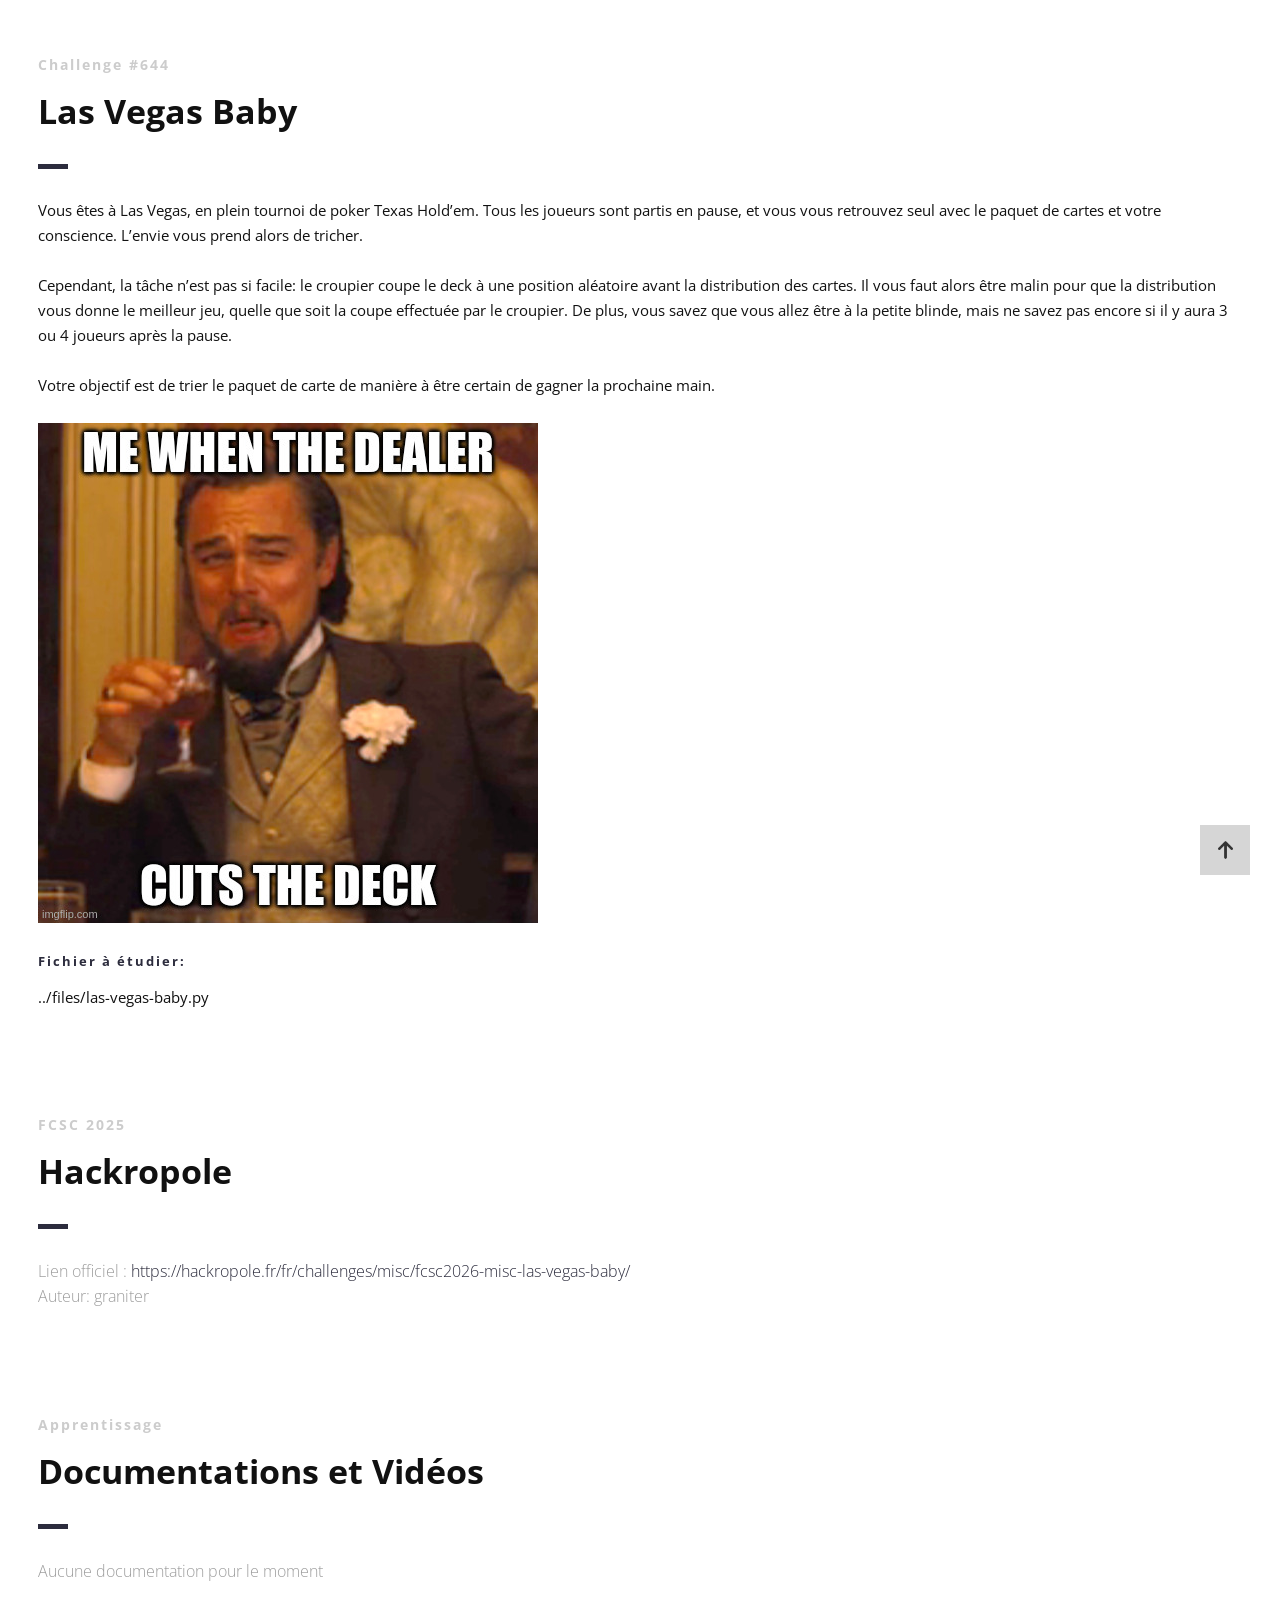
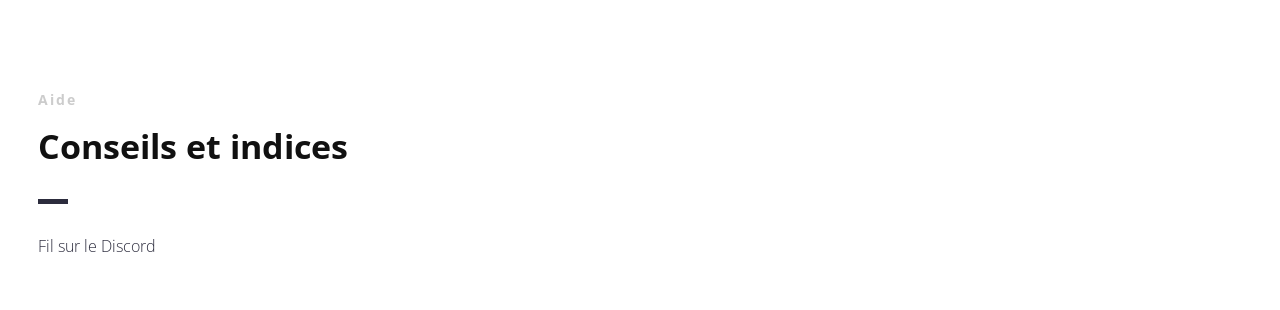
<file: presentation/index.html>
<!DOCTYPE html>
<html>

<head lang="fr">
    <meta charset="UTF-8">
    <!--Page Title-->
    <title>Hack-Oeil - Les CTFs de Cyrhades</title>
    <!--Meta Keywords and Description-->
    <meta name="keywords" content="">
    <meta name="description" content="">
    <meta name="viewport" content="width=device-width, initial-scale=1.0, user-scalable=no" />
    <link rel="shortcut icon" href="./assets/images/favicon.ico" title="Favicon" />
    <link rel="stylesheet" href="./assets/css/style.css">
    <link href='https://fonts.googleapis.com/css?family=Open+Sans:400,300,600,700,800' rel='stylesheet' type='text/css'>
    <script src="./assets/js/highlight.min.js"></script>
    <script>
        document.addEventListener('DOMContentLoaded', () => {
            // Vérifie si la fenêtre est dans une iframe
            if (window.self !== window.top) {
                document.querySelectorAll('a').forEach((link) => {
                    link.addEventListener('click', (event) => {
                        const a = event.target.closest('a[href^="http"]');
                        if (a) {
                            event.preventDefault();
                            window.parent.postMessage({
                                type: "open-external",
                                url: a.href
                            }, "*");
                        }
                    });
                });
            }
            // Active la coloration syntaxique :
            if (window.hljs) {
                hljs.highlightAll();
            } else {
                console.error("Highlight.js non chargé !");
            }
        });
    </script>
</head>

<body>

    <div id="wrapper">
        <!--Main Content Area-->
        <main id="content">
            <!--Ctf-->
            <section class="ctf scrollto">
                <article class="row clearfix">
                    <div class="col-1">
                        <div class="section-heading">
                            <h3>Challenge #644</h3>
                            <h2 class="section-title">Las Vegas Baby</h2>
                            <p>
Vous êtes à Las Vegas, en plein tournoi de poker Texas Hold’em. Tous les joueurs sont partis en pause, et vous vous retrouvez seul avec le paquet de cartes et votre conscience. L’envie vous prend alors de tricher.
<br /><br />
Cependant, la tâche n’est pas si facile: le croupier coupe le deck à une position aléatoire avant la distribution des cartes. Il vous faut alors être malin pour que la distribution vous donne le meilleur jeu, quelle que soit la coupe effectuée par le croupier. De plus, vous savez que vous allez être à la petite blinde, mais ne savez pas encore si il y aura 3 ou 4 joueurs après la pause.
<br /><br />
Votre objectif est de trier le paquet de carte de manière à être certain de gagner la prochaine main.
<br /><br />
<img src="assets/images/las-vegas-baby.png">
                            </p>
                            <h4>Fichier à étudier:</h4>
                            <p>../files/las-vegas-baby.py</p>
                        </div>
                    </div>
                </article>

                <article class="row clearfix">
                    <div class="col-1">
                        <div class="section-heading">
                            <h3>FCSC 2025</h3>
                            <h2 class="section-title">Hackropole</h2>
                            <p class="section-subtitle">
                                Lien officiel :
                                <a target="_blank" href="https://hackropole.fr/fr/challenges/misc/fcsc2026-misc-las-vegas-baby/">https://hackropole.fr/fr/challenges/misc/fcsc2026-misc-las-vegas-baby/</a>
                                <br />
                                Auteur: graniter
                            </p>
                        </div>
                    </div>
                </article>

                <article class="row clearfix">
                    <div class="col-1">
                        <div class="section-heading">
                            <h3>Apprentissage</h3>
                            <h2 class="section-title">Documentations et Vidéos</h2>
                            <p class="section-subtitle">
                                Aucune documentation pour le moment
                            </p>
                        </div>
                    </div>
                </article>

                <article class="row clearfix">
                    <div class="col-1">
                        <div class="section-heading">
                            <h3>Aide</h3>
                            <h2 class="section-title">Conseils et indices</h2>
                            <p class="section-subtitle">
                                <a target="_blank"
                                    href="https://discord.com/channels/1175764392307077120/1175764601716092948">Fil sur
                                    le Discord</a>
                            </p>
                        </div>
                    </div>
                </article>
            </section>
            <!--End of Ctf-->
        </main>
        <!--End Main Content Area-->

        <a id="scrollUp" href="#wrapper" style="position: fixed; z-index: 1000;"
            aria-label="Remonter en haut de la page" title="Remonter en tête de site"></a>
    </div>
</body>

</html>
</file>
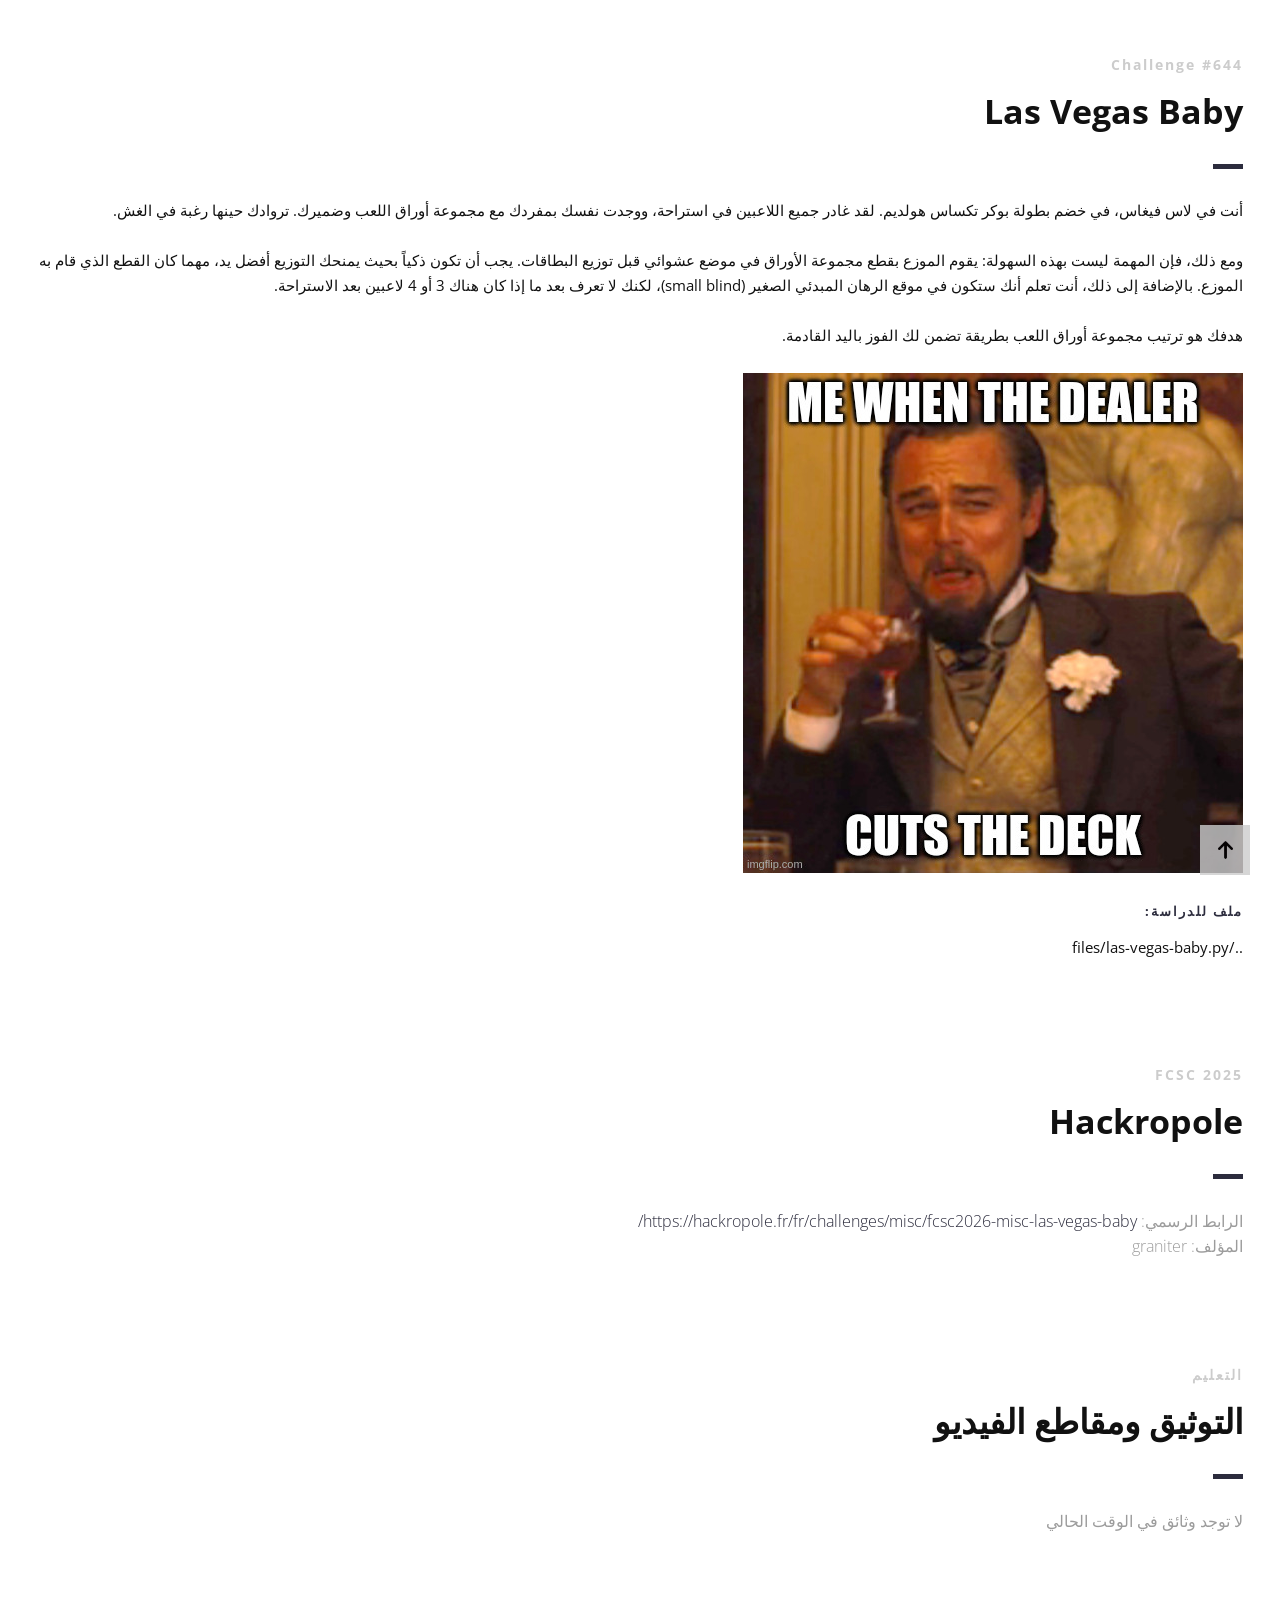
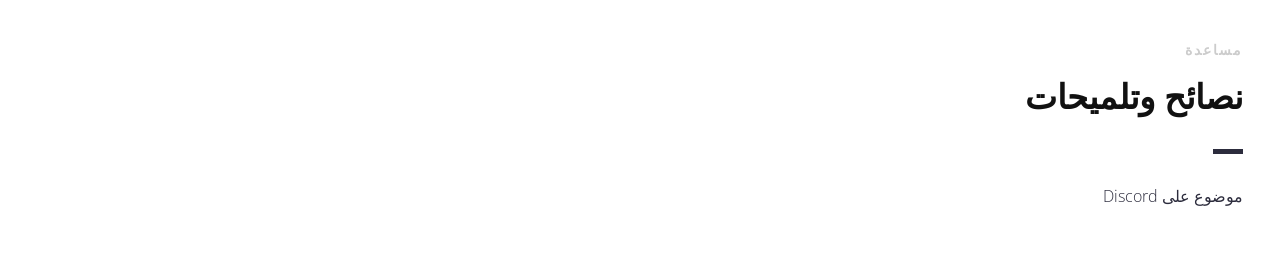
<file: presentation/index_ar.html>
<!DOCTYPE html>
<html dir="rtl" lang="ar">

<head lang="ar">
    <meta charset="UTF-8">
    <!--Page Title-->
    <title>Hack-Oeil - تحديات CTF لـ Cyrhades</title>
    <!--Meta Keywords and Description-->
    <meta name="keywords" content="">
    <meta name="description" content="">
    <meta name="viewport" content="width=device-width, initial-scale=1.0, user-scalable=no" />
    <link rel="shortcut icon" href="./assets/images/favicon.ico" title="Favicon" />
    <link rel="stylesheet" href="./assets/css/style.css">
    <link href='https://fonts.googleapis.com/css?family=Open+Sans:400,300,600,700,800' rel='stylesheet' type='text/css'>
    <script src="./assets/js/highlight.min.js"></script>
    <script>
        document.addEventListener('DOMContentLoaded', () => {
            // Vérifie si la fenêtre est dans une iframe
            if (window.self !== window.top) {
                document.querySelectorAll('a').forEach((link) => {
                    link.addEventListener('click', (event) => {
                        const a = event.target.closest('a[href^="http"]');
                        if (a) {
                            event.preventDefault();
                            window.parent.postMessage({
                                type: "open-external",
                                url: a.href
                            }, "*");
                        }
                    });
                });
            }
            // Active la coloration syntaxique :
            if (window.hljs) {
                hljs.highlightAll();
            } else {
                console.error("Highlight.js non chargé !");
            }
        });
    </script>
</head>

<body>

    <div id="wrapper">
        <!--Main Content Area-->
        <main id="content">
            <!--Ctf-->
            <section class="ctf scrollto">
                <article class="row clearfix">
                    <div class="col-1">
                        <div class="section-heading">
                            <h3>Challenge #644</h3>
                            <h2 class="section-title">Las Vegas Baby</h2>
                            <p>
أنت في لاس فيغاس، في خضم بطولة بوكر تكساس هولديم. لقد غادر جميع اللاعبين في استراحة، ووجدت نفسك بمفردك مع مجموعة أوراق اللعب وضميرك. تروادك حينها رغبة في الغش.
<br /><br />
ومع ذلك، فإن المهمة ليست بهذه السهولة: يقوم الموزع بقطع مجموعة الأوراق في موضع عشوائي قبل توزيع البطاقات. يجب أن تكون ذكياً بحيث يمنحك التوزيع أفضل يد، مهما كان القطع الذي قام به الموزع. بالإضافة إلى ذلك، أنت تعلم أنك ستكون في موقع الرهان المبدئي الصغير (small blind)، لكنك لا تعرف بعد ما إذا كان هناك 3 أو 4 لاعبين بعد الاستراحة.
<br /><br />
هدفك هو ترتيب مجموعة أوراق اللعب بطريقة تضمن لك الفوز باليد القادمة.
<br /><br />
<img src="assets/images/las-vegas-baby.png">
                            </p>
                            <h4>ملف للدراسة:</h4>
                            <p>../files/las-vegas-baby.py</p>
                        </div>
                    </div>
                </article>

                <article class="row clearfix">
                    <div class="col-1">
                        <div class="section-heading">
                            <h3>FCSC 2025</h3>
                            <h2 class="section-title">Hackropole</h2>
                            <p class="section-subtitle">
                                الرابط الرسمي:
                                <a target="_blank" href="https://hackropole.fr/fr/challenges/misc/fcsc2026-misc-las-vegas-baby/">https://hackropole.fr/fr/challenges/misc/fcsc2026-misc-las-vegas-baby/</a>
                                <br />
                                المؤلف: graniter
                            </p>
                        </div>
                    </div>
                </article>

                <article class="row clearfix">
                    <div class="col-1">
                        <div class="section-heading">
                            <h3>التعليم</h3>
                            <h2 class="section-title">التوثيق ومقاطع الفيديو</h2>
                            <p class="section-subtitle">
                                لا توجد وثائق في الوقت الحالي
                            </p>
                        </div>
                    </div>
                </article>

                <article class="row clearfix">
                    <div class="col-1">
                        <div class="section-heading">
                            <h3>مساعدة</h3>
                            <h2 class="section-title">نصائح وتلميحات</h2>
                            <p class="section-subtitle">
                                <a target="_blank"
                                    href="https://discord.com/channels/1175764392307077120/1175764601716092948">موضوع على Discord</a>
                            </p>
                        </div>
                    </div>
                </article>
            </section>
            <!--End of Ctf-->
        </main>
        <!--End Main Content Area-->

        <a id="scrollUp" href="#wrapper" style="position: fixed; z-index: 1000;"
            aria-label="الرجوع إلى أعلى الصفحة" title="الرجوع إلى أول الموقع"></a>
    </div>
</body>

</html>
</file>
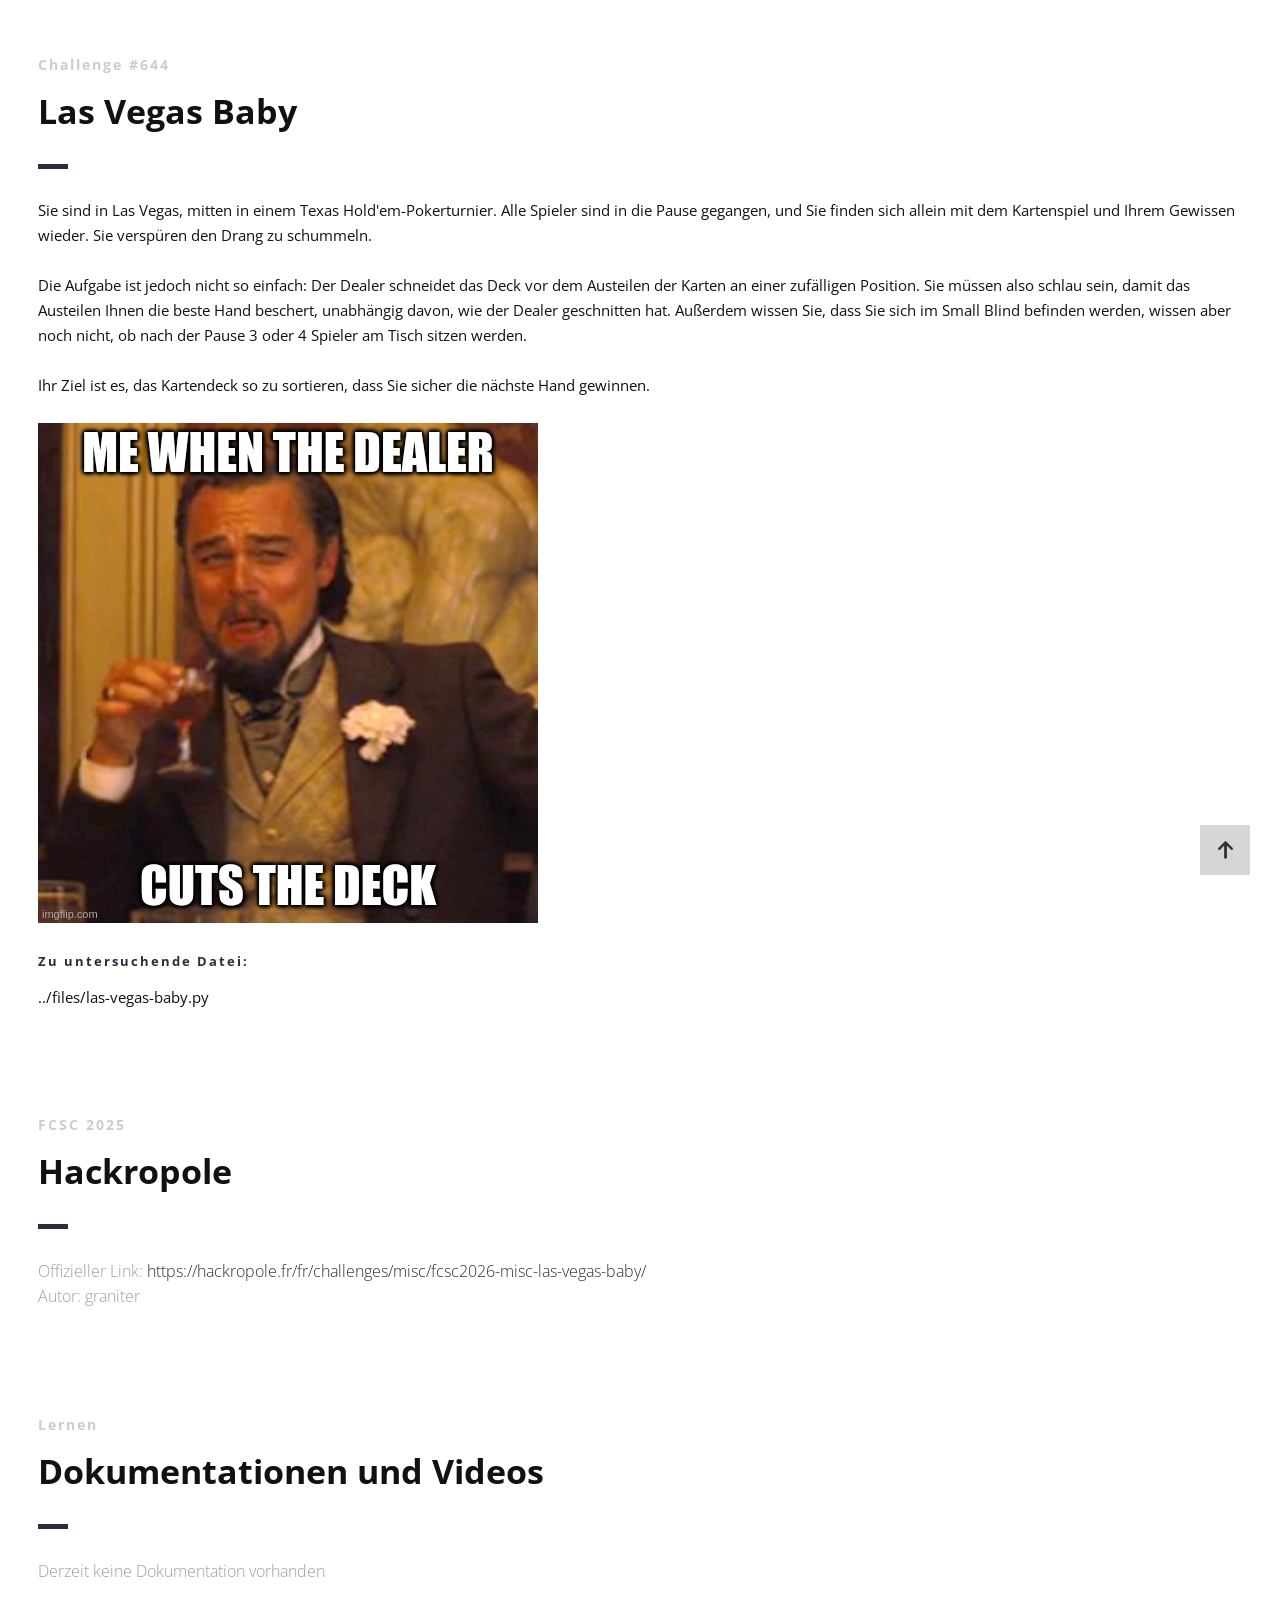
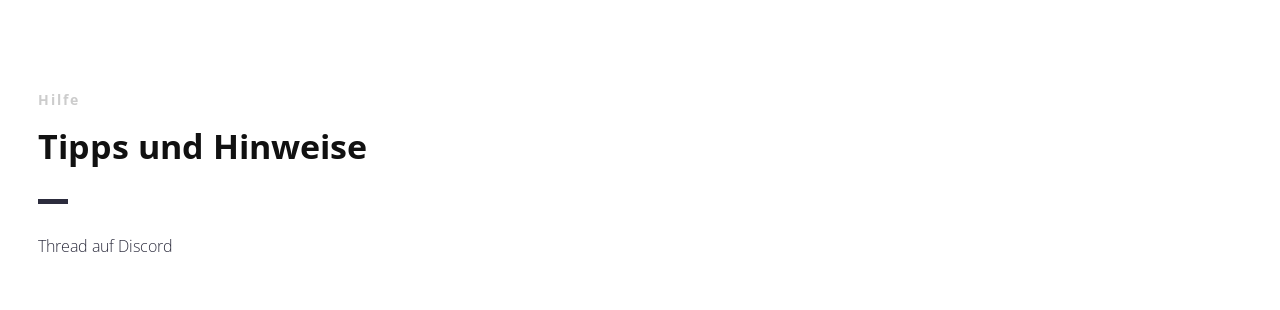
<file: presentation/index_de.html>
<!DOCTYPE html>
<html>

<head lang="de">
    <meta charset="UTF-8">
    <!--Page Title-->
    <title>Hack-Oeil - Die CTFs von Cyrhades</title>
    <!--Meta Keywords and Description-->
    <meta name="keywords" content="">
    <meta name="description" content="">
    <meta name="viewport" content="width=device-width, initial-scale=1.0, user-scalable=no" />
    <link rel="shortcut icon" href="./assets/images/favicon.ico" title="Favicon" />
    <link rel="stylesheet" href="./assets/css/style.css">
    <link href='https://fonts.googleapis.com/css?family=Open+Sans:400,300,600,700,800' rel='stylesheet' type='text/css'>
    <script src="./assets/js/highlight.min.js"></script>
    <script>
        document.addEventListener('DOMContentLoaded', () => {
            // Vérifie si la fenêtre est dans une iframe
            if (window.self !== window.top) {
                document.querySelectorAll('a').forEach((link) => {
                    link.addEventListener('click', (event) => {
                        const a = event.target.closest('a[href^="http"]');
                        if (a) {
                            event.preventDefault();
                            window.parent.postMessage({
                                type: "open-external",
                                url: a.href
                            }, "*");
                        }
                    });
                });
            }
            // Active la coloration syntaxique :
            if (window.hljs) {
                hljs.highlightAll();
            } else {
                console.error("Highlight.js non chargé !");
            }
        });
    </script>
</head>

<body>

    <div id="wrapper">
        <!--Main Content Area-->
        <main id="content">
            <!--Ctf-->
            <section class="ctf scrollto">
                <article class="row clearfix">
                    <div class="col-1">
                        <div class="section-heading">
                            <h3>Challenge #644</h3>
                            <h2 class="section-title">Las Vegas Baby</h2>
                            <p>
Sie sind in Las Vegas, mitten in einem Texas Hold'em-Pokerturnier. Alle Spieler sind in die Pause gegangen, und Sie finden sich allein mit dem Kartenspiel und Ihrem Gewissen wieder. Sie verspüren den Drang zu schummeln.
<br /><br />
Die Aufgabe ist jedoch nicht so einfach: Der Dealer schneidet das Deck vor dem Austeilen der Karten an einer zufälligen Position. Sie müssen also schlau sein, damit das Austeilen Ihnen die beste Hand beschert, unabhängig davon, wie der Dealer geschnitten hat. Außerdem wissen Sie, dass Sie sich im Small Blind befinden werden, wissen aber noch nicht, ob nach der Pause 3 oder 4 Spieler am Tisch sitzen werden.
<br /><br />
Ihr Ziel ist es, das Kartendeck so zu sortieren, dass Sie sicher die nächste Hand gewinnen.
<br /><br />
<img src="assets/images/las-vegas-baby.png">
                            </p>
                            <h4>Zu untersuchende Datei:</h4>
                            <p>../files/las-vegas-baby.py</p>
                        </div>
                    </div>
                </article>

                <article class="row clearfix">
                    <div class="col-1">
                        <div class="section-heading">
                            <h3>FCSC 2025</h3>
                            <h2 class="section-title">Hackropole</h2>
                            <p class="section-subtitle">
                                Offizieller Link:
                                <a target="_blank" href="https://hackropole.fr/fr/challenges/misc/fcsc2026-misc-las-vegas-baby/">https://hackropole.fr/fr/challenges/misc/fcsc2026-misc-las-vegas-baby/</a>
                                <br />
                                Autor: graniter
                            </p>
                        </div>
                    </div>
                </article>

                <article class="row clearfix">
                    <div class="col-1">
                        <div class="section-heading">
                            <h3>Lernen</h3>
                            <h2 class="section-title">Dokumentationen und Videos</h2>
                            <p class="section-subtitle">
                                Derzeit keine Dokumentation vorhanden
                            </p>
                        </div>
                    </div>
                </article>

                <article class="row clearfix">
                    <div class="col-1">
                        <div class="section-heading">
                            <h3>Hilfe</h3>
                            <h2 class="section-title">Tipps und Hinweise</h2>
                            <p class="section-subtitle">
                                <a target="_blank"
                                    href="https://discord.com/channels/1175764392307077120/1175764601716092948">Thread auf Discord</a>
                            </p>
                        </div>
                    </div>
                </article>
            </section>
            <!--End of Ctf-->
        </main>
        <!--End Main Content Area-->

        <a id="scrollUp" href="#wrapper" style="position: fixed; z-index: 1000;"
            aria-label="Nach oben scrollen" title="Zurück zum Seitenanfang"></a>
    </div>
</body>

</html>
</file>
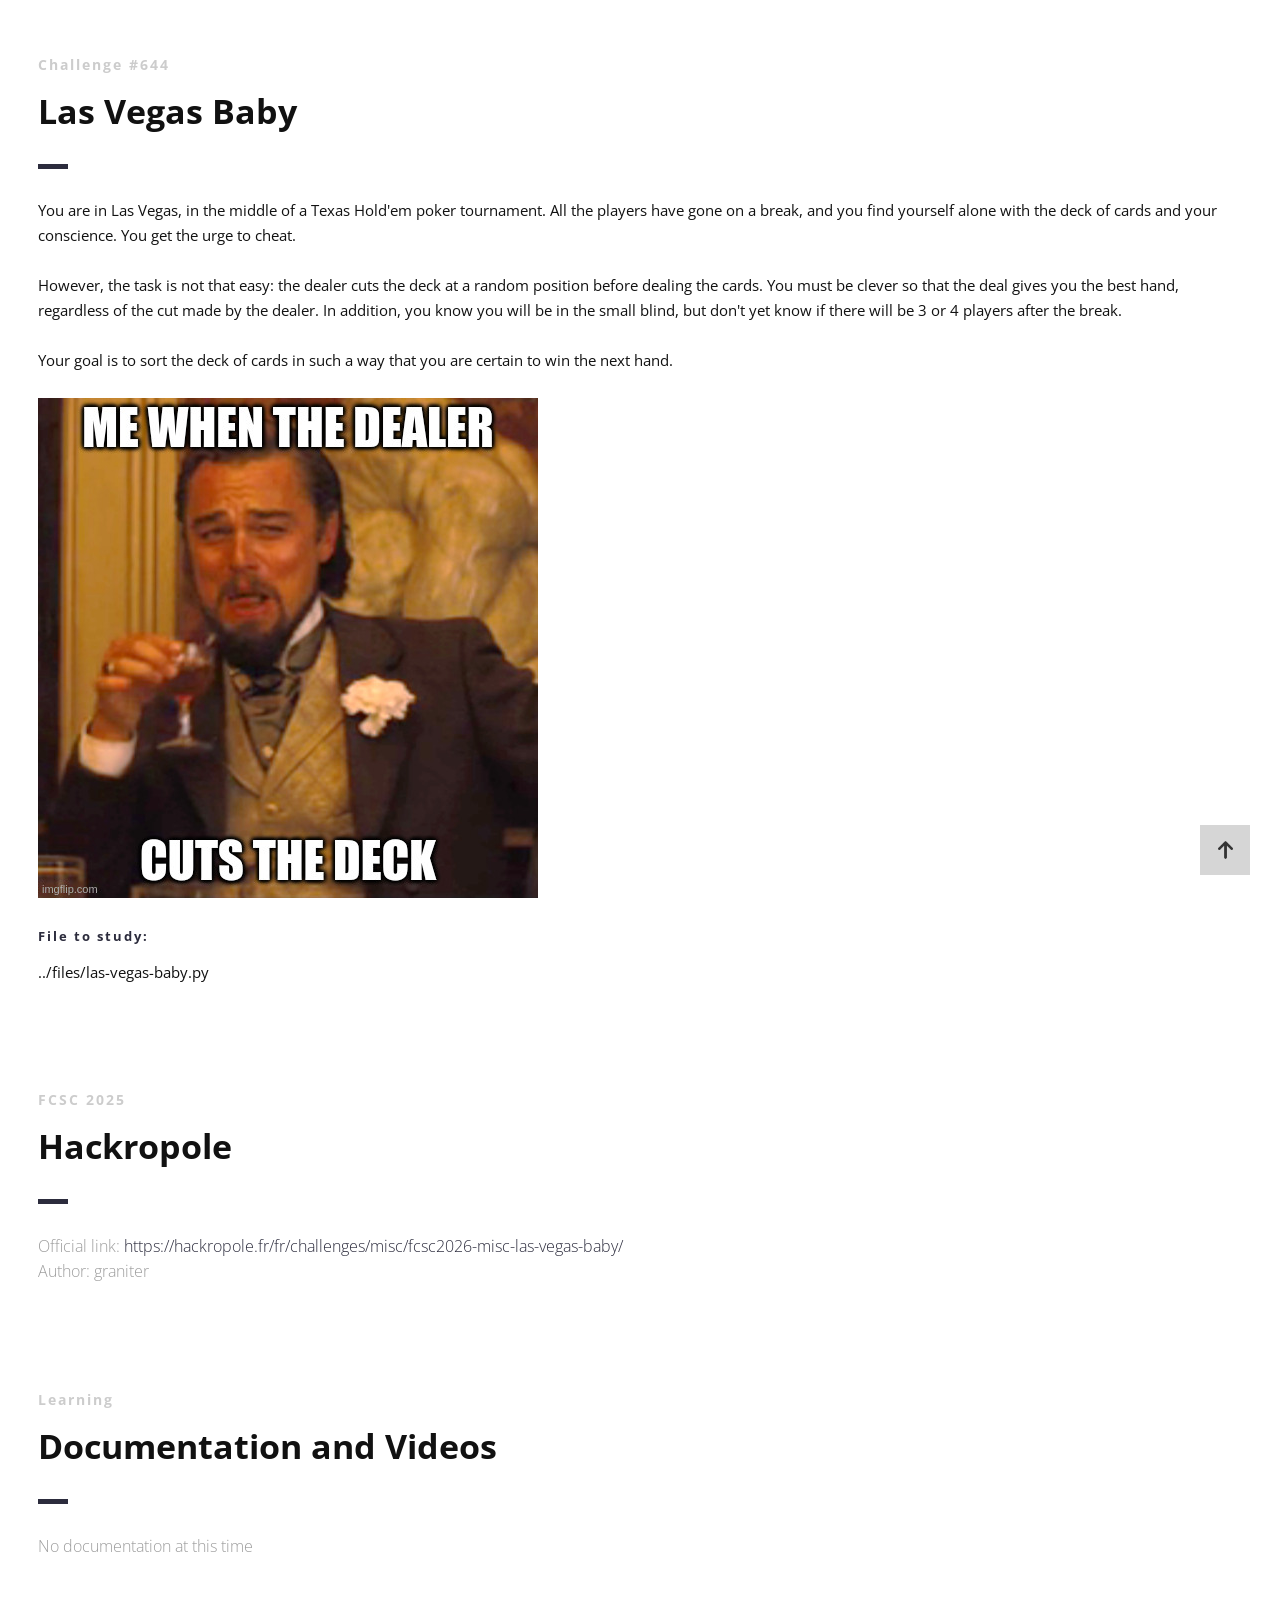
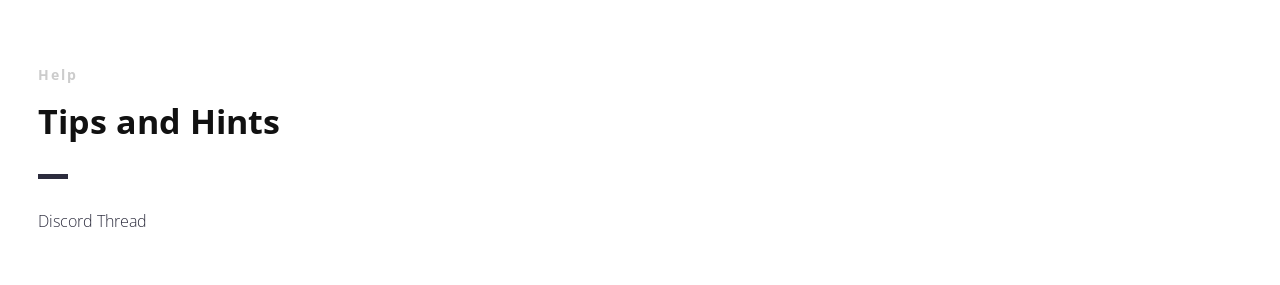
<file: presentation/index_en.html>
<!DOCTYPE html>
<html>

<head lang="en">
    <meta charset="UTF-8">
    <!--Page Title-->
    <title>Hack-Oeil - Cyrhades CTFs</title>
    <!--Meta Keywords and Description-->
    <meta name="keywords" content="">
    <meta name="description" content="">
    <meta name="viewport" content="width=device-width, initial-scale=1.0, user-scalable=no" />
    <link rel="shortcut icon" href="./assets/images/favicon.ico" title="Favicon" />
    <link rel="stylesheet" href="./assets/css/style.css">
    <link href='https://fonts.googleapis.com/css?family=Open+Sans:400,300,600,700,800' rel='stylesheet' type='text/css'>
    <script src="./assets/js/highlight.min.js"></script>
    <script>
        document.addEventListener('DOMContentLoaded', () => {
            // Vérifie si la fenêtre est dans une iframe
            if (window.self !== window.top) {
                document.querySelectorAll('a').forEach((link) => {
                    link.addEventListener('click', (event) => {
                        const a = event.target.closest('a[href^="http"]');
                        if (a) {
                            event.preventDefault();
                            window.parent.postMessage({
                                type: "open-external",
                                url: a.href
                            }, "*");
                        }
                    });
                });
            }
            // Active la coloration syntaxique :
            if (window.hljs) {
                hljs.highlightAll();
            } else {
                console.error("Highlight.js non chargé !");
            }
        });
    </script>
</head>

<body>

    <div id="wrapper">
        <!--Main Content Area-->
        <main id="content">
            <!--Ctf-->
            <section class="ctf scrollto">
                <article class="row clearfix">
                    <div class="col-1">
                        <div class="section-heading">
                            <h3>Challenge #644</h3>
                            <h2 class="section-title">Las Vegas Baby</h2>
                            <p>
You are in Las Vegas, in the middle of a Texas Hold'em poker tournament. All the players have gone on a break, and you find yourself alone with the deck of cards and your conscience. You get the urge to cheat.
<br /><br />
However, the task is not that easy: the dealer cuts the deck at a random position before dealing the cards. You must be clever so that the deal gives you the best hand, regardless of the cut made by the dealer. In addition, you know you will be in the small blind, but don't yet know if there will be 3 or 4 players after the break.
<br /><br />
Your goal is to sort the deck of cards in such a way that you are certain to win the next hand.
<br /><br />
<img src="assets/images/las-vegas-baby.png">
                            </p>
                            <h4>File to study:</h4>
                            <p>../files/las-vegas-baby.py</p>
                        </div>
                    </div>
                </article>

                <article class="row clearfix">
                    <div class="col-1">
                        <div class="section-heading">
                            <h3>FCSC 2025</h3>
                            <h2 class="section-title">Hackropole</h2>
                            <p class="section-subtitle">
                                Official link:
                                <a target="_blank" href="https://hackropole.fr/fr/challenges/misc/fcsc2026-misc-las-vegas-baby/">https://hackropole.fr/fr/challenges/misc/fcsc2026-misc-las-vegas-baby/</a>
                                <br />
                                Author: graniter
                            </p>
                        </div>
                    </div>
                </article>

                <article class="row clearfix">
                    <div class="col-1">
                        <div class="section-heading">
                            <h3>Learning</h3>
                            <h2 class="section-title">Documentation and Videos</h2>
                            <p class="section-subtitle">
                                No documentation at this time
                            </p>
                        </div>
                    </div>
                </article>

                <article class="row clearfix">
                    <div class="col-1">
                        <div class="section-heading">
                            <h3>Help</h3>
                            <h2 class="section-title">Tips and Hints</h2>
                            <p class="section-subtitle">
                                <a target="_blank"
                                    href="https://discord.com/channels/1175764392307077120/1175764601716092948">Discord Thread</a>
                            </p>
                        </div>
                    </div>
                </article>
            </section>
            <!--End of Ctf-->
        </main>
        <!--End Main Content Area-->

        <a id="scrollUp" href="#wrapper" style="position: fixed; z-index: 1000;"
            aria-label="Scroll to top" title="Back to top of site"></a>
    </div>
</body>

</html>
</file>
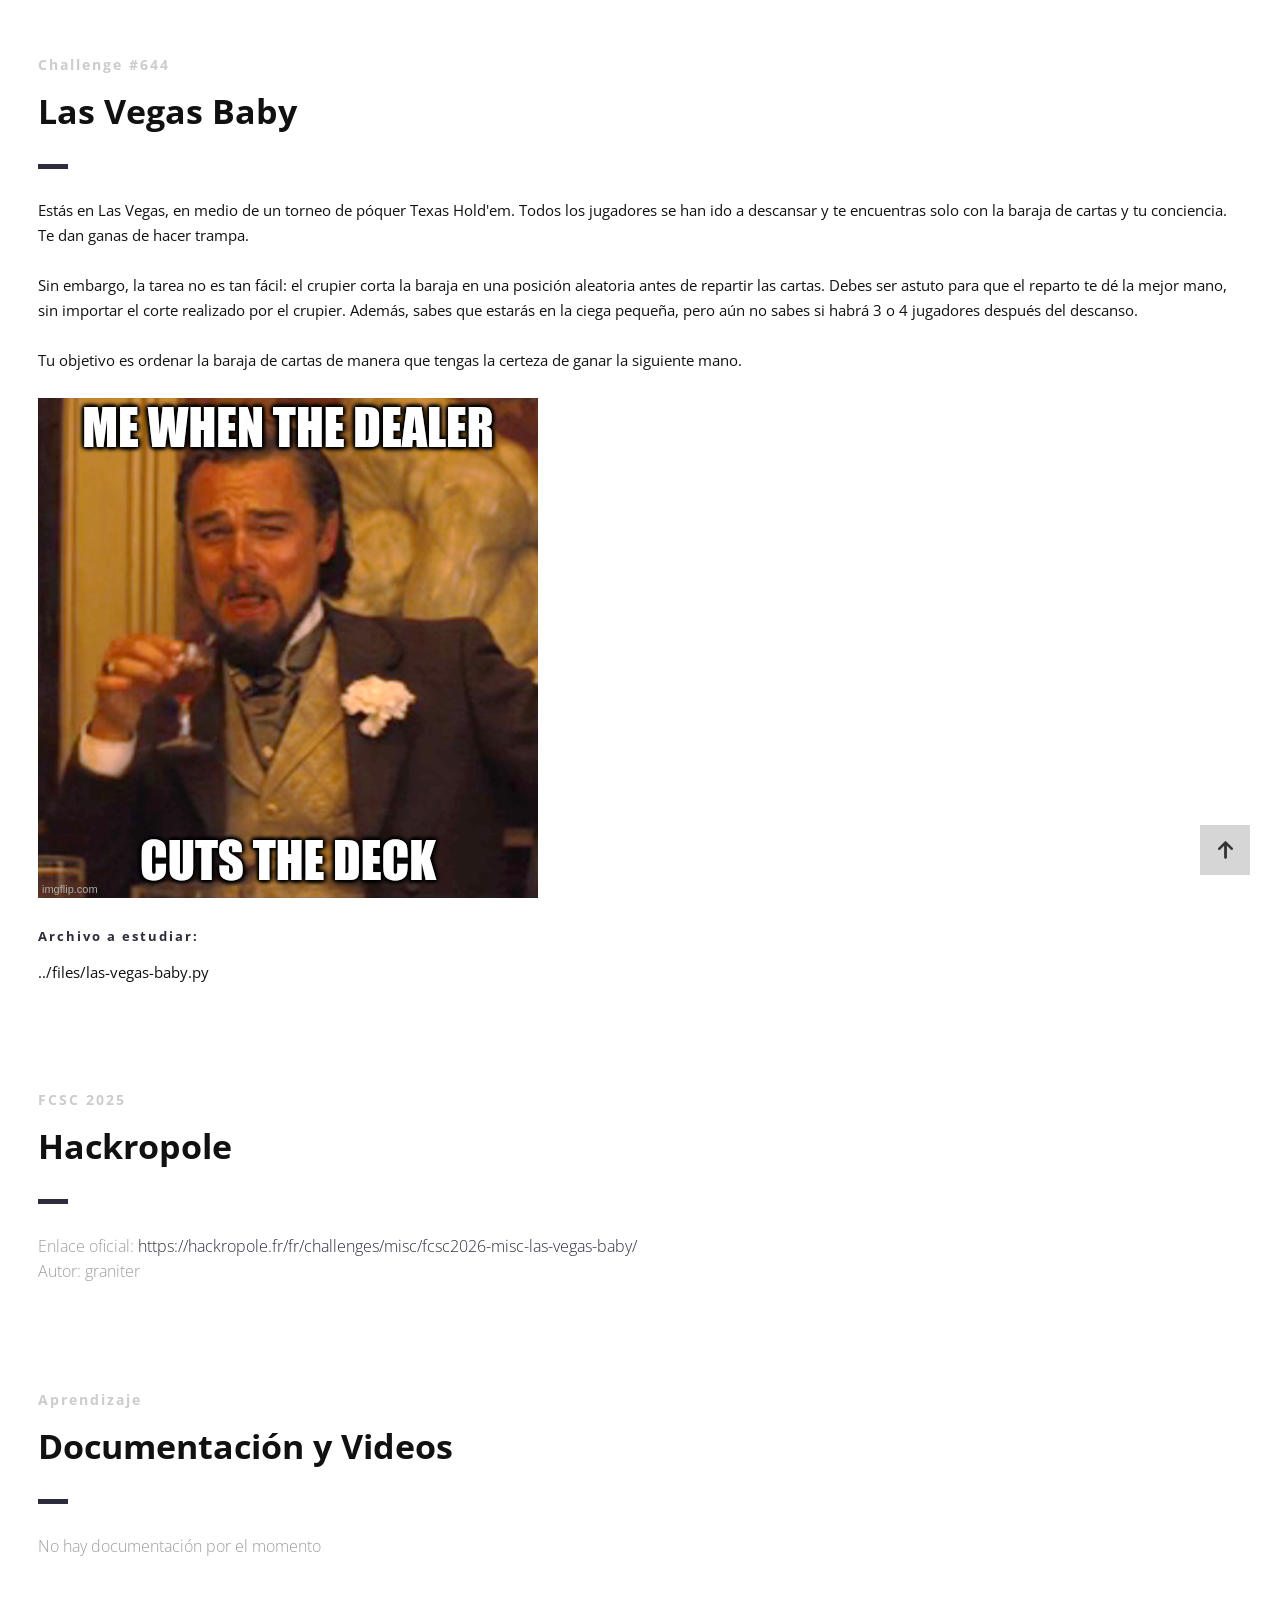
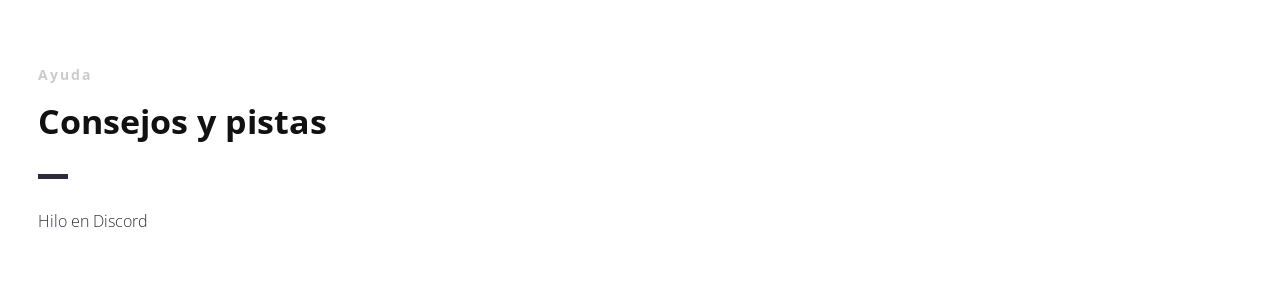
<file: presentation/index_es.html>
<!DOCTYPE html>
<html>

<head lang="es">
    <meta charset="UTF-8">
    <!--Page Title-->
    <title>Hack-Oeil - Los CTFs de Cyrhades</title>
    <!--Meta Keywords and Description-->
    <meta name="keywords" content="">
    <meta name="description" content="">
    <meta name="viewport" content="width=device-width, initial-scale=1.0, user-scalable=no" />
    <link rel="shortcut icon" href="./assets/images/favicon.ico" title="Favicon" />
    <link rel="stylesheet" href="./assets/css/style.css">
    <link href='https://fonts.googleapis.com/css?family=Open+Sans:400,300,600,700,800' rel='stylesheet' type='text/css'>
    <script src="./assets/js/highlight.min.js"></script>
    <script>
        document.addEventListener('DOMContentLoaded', () => {
            // Vérifie si la fenêtre est dans une iframe
            if (window.self !== window.top) {
                document.querySelectorAll('a').forEach((link) => {
                    link.addEventListener('click', (event) => {
                        const a = event.target.closest('a[href^="http"]');
                        if (a) {
                            event.preventDefault();
                            window.parent.postMessage({
                                type: "open-external",
                                url: a.href
                            }, "*");
                        }
                    });
                });
            }
            // Active la coloration syntaxique :
            if (window.hljs) {
                hljs.highlightAll();
            } else {
                console.error("Highlight.js non chargé !");
            }
        });
    </script>
</head>

<body>

    <div id="wrapper">
        <!--Main Content Area-->
        <main id="content">
            <!--Ctf-->
            <section class="ctf scrollto">
                <article class="row clearfix">
                    <div class="col-1">
                        <div class="section-heading">
                            <h3>Challenge #644</h3>
                            <h2 class="section-title">Las Vegas Baby</h2>
                            <p>
Estás en Las Vegas, en medio de un torneo de póquer Texas Hold'em. Todos los jugadores se han ido a descansar y te encuentras solo con la baraja de cartas y tu conciencia. Te dan ganas de hacer trampa.
<br /><br />
Sin embargo, la tarea no es tan fácil: el crupier corta la baraja en una posición aleatoria antes de repartir las cartas. Debes ser astuto para que el reparto te dé la mejor mano, sin importar el corte realizado por el crupier. Además, sabes que estarás en la ciega pequeña, pero aún no sabes si habrá 3 o 4 jugadores después del descanso.
<br /><br />
Tu objetivo es ordenar la baraja de cartas de manera que tengas la certeza de ganar la siguiente mano.
<br /><br />
<img src="assets/images/las-vegas-baby.png">
                            </p>
                            <h4>Archivo a estudiar:</h4>
                            <p>../files/las-vegas-baby.py</p>
                        </div>
                    </div>
                </article>

                <article class="row clearfix">
                    <div class="col-1">
                        <div class="section-heading">
                            <h3>FCSC 2025</h3>
                            <h2 class="section-title">Hackropole</h2>
                            <p class="section-subtitle">
                                Enlace oficial:
                                <a target="_blank" href="https://hackropole.fr/fr/challenges/misc/fcsc2026-misc-las-vegas-baby/">https://hackropole.fr/fr/challenges/misc/fcsc2026-misc-las-vegas-baby/</a>
                                <br />
                                Autor: graniter
                            </p>
                        </div>
                    </div>
                </article>

                <article class="row clearfix">
                    <div class="col-1">
                        <div class="section-heading">
                            <h3>Aprendizaje</h3>
                            <h2 class="section-title">Documentación y Videos</h2>
                            <p class="section-subtitle">
                                No hay documentación por el momento
                            </p>
                        </div>
                    </div>
                </article>

                <article class="row clearfix">
                    <div class="col-1">
                        <div class="section-heading">
                            <h3>Ayuda</h3>
                            <h2 class="section-title">Consejos y pistas</h2>
                            <p class="section-subtitle">
                                <a target="_blank"
                                    href="https://discord.com/channels/1175764392307077120/1175764601716092948">Hilo en Discord</a>
                            </p>
                        </div>
                    </div>
                </article>
            </section>
            <!--End of Ctf-->
        </main>
        <!--End Main Content Area-->

        <a id="scrollUp" href="#wrapper" style="position: fixed; z-index: 1000;"
            aria-label="Volver arriba" title="Volver al principio de la página"></a>
    </div>
</body>

</html>
</file>
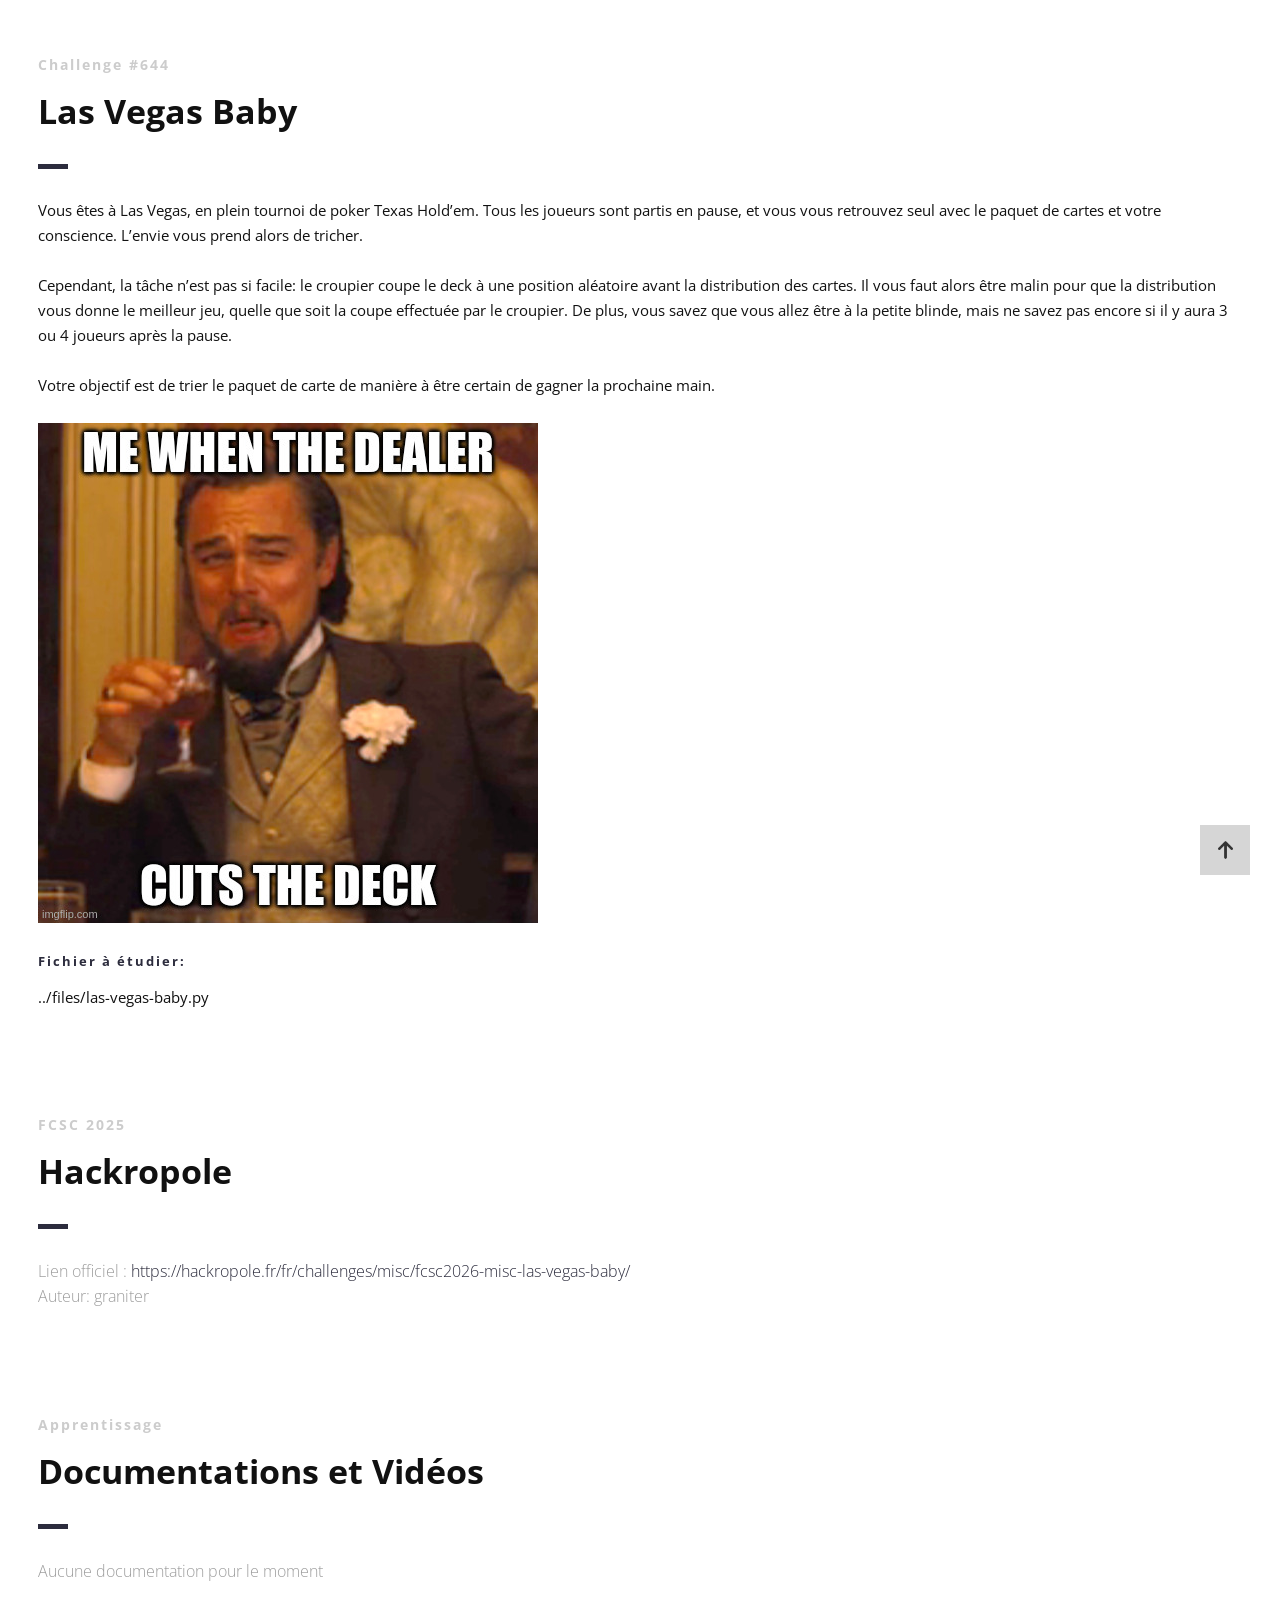
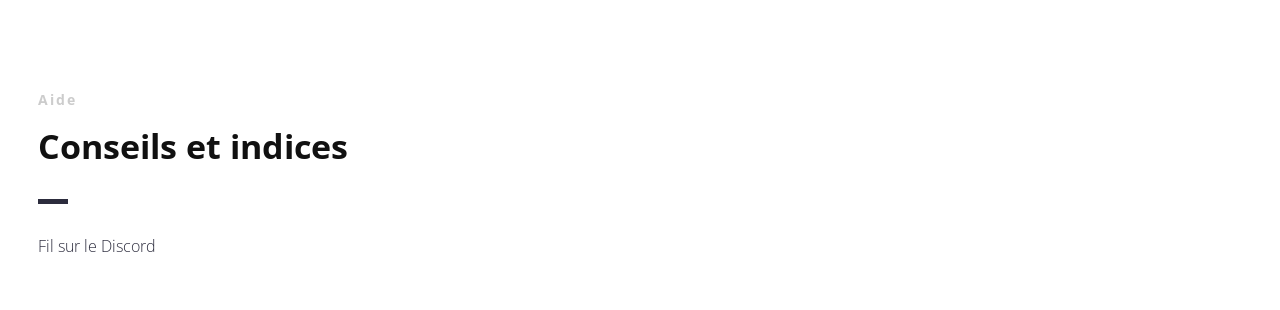
<file: presentation/index_fr.html>
<!DOCTYPE html>
<html>

<head lang="fr">
    <meta charset="UTF-8">
    <!--Page Title-->
    <title>Hack-Oeil - Les CTFs de Cyrhades</title>
    <!--Meta Keywords and Description-->
    <meta name="keywords" content="">
    <meta name="description" content="">
    <meta name="viewport" content="width=device-width, initial-scale=1.0, user-scalable=no" />
    <link rel="shortcut icon" href="./assets/images/favicon.ico" title="Favicon" />
    <link rel="stylesheet" href="./assets/css/style.css">
    <link href='https://fonts.googleapis.com/css?family=Open+Sans:400,300,600,700,800' rel='stylesheet' type='text/css'>
    <script src="./assets/js/highlight.min.js"></script>
    <script>
        document.addEventListener('DOMContentLoaded', () => {
            // Vérifie si la fenêtre est dans une iframe
            if (window.self !== window.top) {
                document.querySelectorAll('a').forEach((link) => {
                    link.addEventListener('click', (event) => {
                        const a = event.target.closest('a[href^="http"]');
                        if (a) {
                            event.preventDefault();
                            window.parent.postMessage({
                                type: "open-external",
                                url: a.href
                            }, "*");
                        }
                    });
                });
            }
            // Active la coloration syntaxique :
            if (window.hljs) {
                hljs.highlightAll();
            } else {
                console.error("Highlight.js non chargé !");
            }
        });
    </script>
</head>

<body>

    <div id="wrapper">
        <!--Main Content Area-->
        <main id="content">
            <!--Ctf-->
            <section class="ctf scrollto">
                <article class="row clearfix">
                    <div class="col-1">
                        <div class="section-heading">
                            <h3>Challenge #644</h3>
                            <h2 class="section-title">Las Vegas Baby</h2>
                            <p>
Vous êtes à Las Vegas, en plein tournoi de poker Texas Hold’em. Tous les joueurs sont partis en pause, et vous vous retrouvez seul avec le paquet de cartes et votre conscience. L’envie vous prend alors de tricher.
<br /><br />
Cependant, la tâche n’est pas si facile: le croupier coupe le deck à une position aléatoire avant la distribution des cartes. Il vous faut alors être malin pour que la distribution vous donne le meilleur jeu, quelle que soit la coupe effectuée par le croupier. De plus, vous savez que vous allez être à la petite blinde, mais ne savez pas encore si il y aura 3 ou 4 joueurs après la pause.
<br /><br />
Votre objectif est de trier le paquet de carte de manière à être certain de gagner la prochaine main.
<br /><br />
<img src="assets/images/las-vegas-baby.png">
                            </p>
                            <h4>Fichier à étudier:</h4>
                            <p>../files/las-vegas-baby.py</p>
                        </div>
                    </div>
                </article>

                <article class="row clearfix">
                    <div class="col-1">
                        <div class="section-heading">
                            <h3>FCSC 2025</h3>
                            <h2 class="section-title">Hackropole</h2>
                            <p class="section-subtitle">
                                Lien officiel :
                                <a target="_blank" href="https://hackropole.fr/fr/challenges/misc/fcsc2026-misc-las-vegas-baby/">https://hackropole.fr/fr/challenges/misc/fcsc2026-misc-las-vegas-baby/</a>
                                <br />
                                Auteur: graniter
                            </p>
                        </div>
                    </div>
                </article>

                <article class="row clearfix">
                    <div class="col-1">
                        <div class="section-heading">
                            <h3>Apprentissage</h3>
                            <h2 class="section-title">Documentations et Vidéos</h2>
                            <p class="section-subtitle">
                                Aucune documentation pour le moment
                            </p>
                        </div>
                    </div>
                </article>

                <article class="row clearfix">
                    <div class="col-1">
                        <div class="section-heading">
                            <h3>Aide</h3>
                            <h2 class="section-title">Conseils et indices</h2>
                            <p class="section-subtitle">
                                <a target="_blank"
                                    href="https://discord.com/channels/1175764392307077120/1175764601716092948">Fil sur le Discord</a>
                            </p>
                        </div>
                    </div>
                </article>
            </section>
            <!--End of Ctf-->
        </main>
        <!--End Main Content Area-->

        <a id="scrollUp" href="#wrapper" style="position: fixed; z-index: 1000;"
            aria-label="Remonter en haut de la page" title="Remonter en tête de site"></a>
    </div>
</body>

</html>
</file>
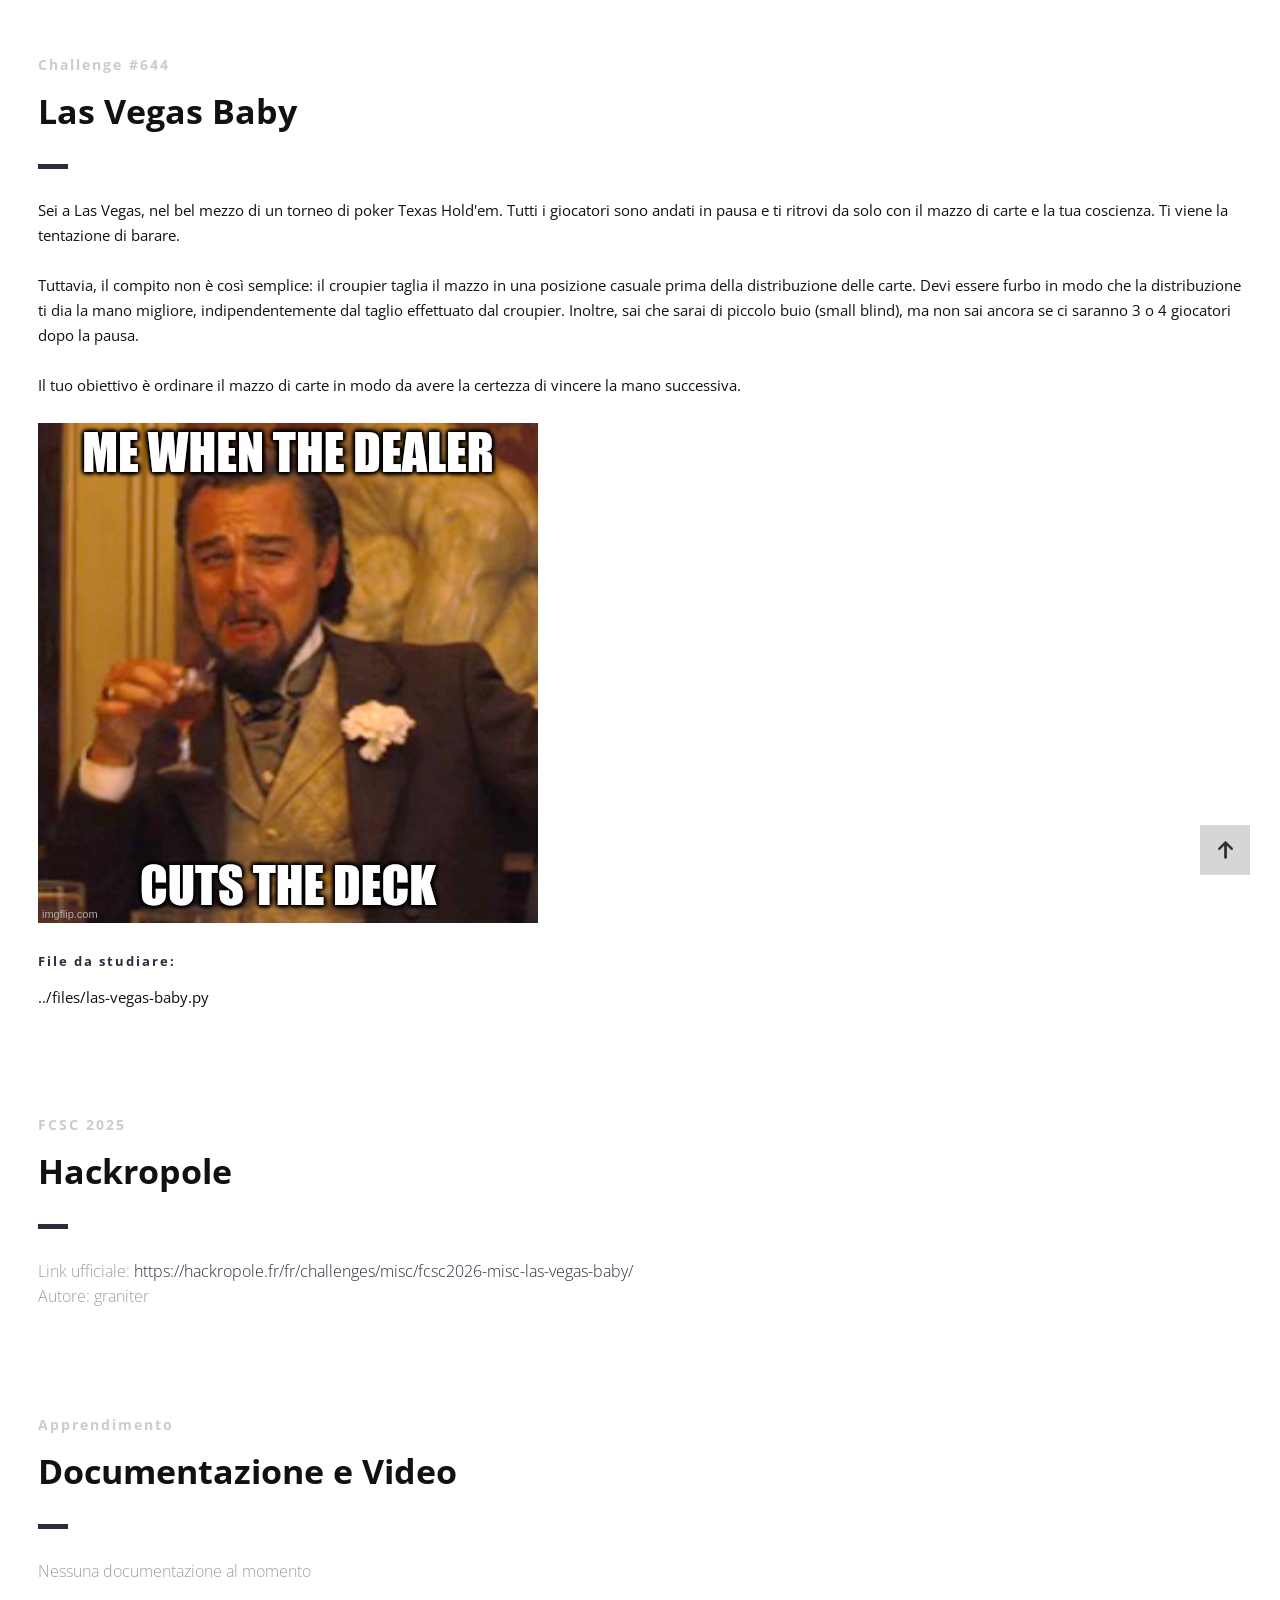
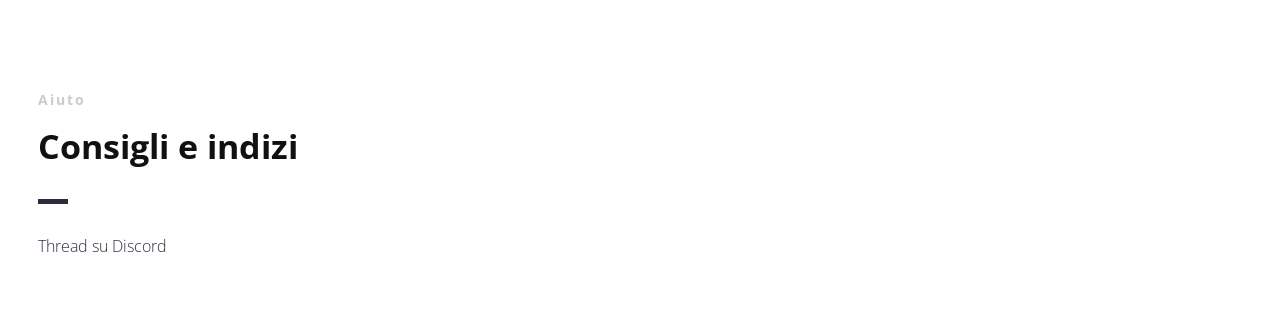
<file: presentation/index_it.html>
<!DOCTYPE html>
<html>

<head lang="it">
    <meta charset="UTF-8">
    <!--Page Title-->
    <title>Hack-Oeil - I CTF di Cyrhades</title>
    <!--Meta Keywords and Description-->
    <meta name="keywords" content="">
    <meta name="description" content="">
    <meta name="viewport" content="width=device-width, initial-scale=1.0, user-scalable=no" />
    <link rel="shortcut icon" href="./assets/images/favicon.ico" title="Favicon" />
    <link rel="stylesheet" href="./assets/css/style.css">
    <link href='https://fonts.googleapis.com/css?family=Open+Sans:400,300,600,700,800' rel='stylesheet' type='text/css'>
    <script src="./assets/js/highlight.min.js"></script>
    <script>
        document.addEventListener('DOMContentLoaded', () => {
            // Vérifie si la fenêtre est dans une iframe
            if (window.self !== window.top) {
                document.querySelectorAll('a').forEach((link) => {
                    link.addEventListener('click', (event) => {
                        const a = event.target.closest('a[href^="http"]');
                        if (a) {
                            event.preventDefault();
                            window.parent.postMessage({
                                type: "open-external",
                                url: a.href
                            }, "*");
                        }
                    });
                });
            }
            // Active la coloration syntaxique :
            if (window.hljs) {
                hljs.highlightAll();
            } else {
                console.error("Highlight.js non chargé !");
            }
        });
    </script>
</head>

<body>

    <div id="wrapper">
        <!--Main Content Area-->
        <main id="content">
            <!--Ctf-->
            <section class="ctf scrollto">
                <article class="row clearfix">
                    <div class="col-1">
                        <div class="section-heading">
                            <h3>Challenge #644</h3>
                            <h2 class="section-title">Las Vegas Baby</h2>
                            <p>
Sei a Las Vegas, nel bel mezzo di un torneo di poker Texas Hold'em. Tutti i giocatori sono andati in pausa e ti ritrovi da solo con il mazzo di carte e la tua coscienza. Ti viene la tentazione di barare.
<br /><br />
Tuttavia, il compito non è così semplice: il croupier taglia il mazzo in una posizione casuale prima della distribuzione delle carte. Devi essere furbo in modo che la distribuzione ti dia la mano migliore, indipendentemente dal taglio effettuato dal croupier. Inoltre, sai che sarai di piccolo buio (small blind), ma non sai ancora se ci saranno 3 o 4 giocatori dopo la pausa.
<br /><br />
Il tuo obiettivo è ordinare il mazzo di carte in modo da avere la certezza di vincere la mano successiva.
<br /><br />
<img src="assets/images/las-vegas-baby.png">
                            </p>
                            <h4>File da studiare:</h4>
                            <p>../files/las-vegas-baby.py</p>
                        </div>
                    </div>
                </article>

                <article class="row clearfix">
                    <div class="col-1">
                        <div class="section-heading">
                            <h3>FCSC 2025</h3>
                            <h2 class="section-title">Hackropole</h2>
                            <p class="section-subtitle">
                                Link ufficiale:
                                <a target="_blank" href="https://hackropole.fr/fr/challenges/misc/fcsc2026-misc-las-vegas-baby/">https://hackropole.fr/fr/challenges/misc/fcsc2026-misc-las-vegas-baby/</a>
                                <br />
                                Autore: graniter
                            </p>
                        </div>
                    </div>
                </article>

                <article class="row clearfix">
                    <div class="col-1">
                        <div class="section-heading">
                            <h3>Apprendimento</h3>
                            <h2 class="section-title">Documentazione e Video</h2>
                            <p class="section-subtitle">
                                Nessuna documentazione al momento
                            </p>
                        </div>
                    </div>
                </article>

                <article class="row clearfix">
                    <div class="col-1">
                        <div class="section-heading">
                            <h3>Aiuto</h3>
                            <h2 class="section-title">Consigli e indizi</h2>
                            <p class="section-subtitle">
                                <a target="_blank"
                                    href="https://discord.com/channels/1175764392307077120/1175764601716092948">Thread su Discord</a>
                            </p>
                        </div>
                    </div>
                </article>
            </section>
            <!--End of Ctf-->
        </main>
        <!--End Main Content Area-->

        <a id="scrollUp" href="#wrapper" style="position: fixed; z-index: 1000;"
            aria-label="Torna in cima alla pagina" title="Torna all'inizio del sito"></a>
    </div>
</body>

</html>
</file>
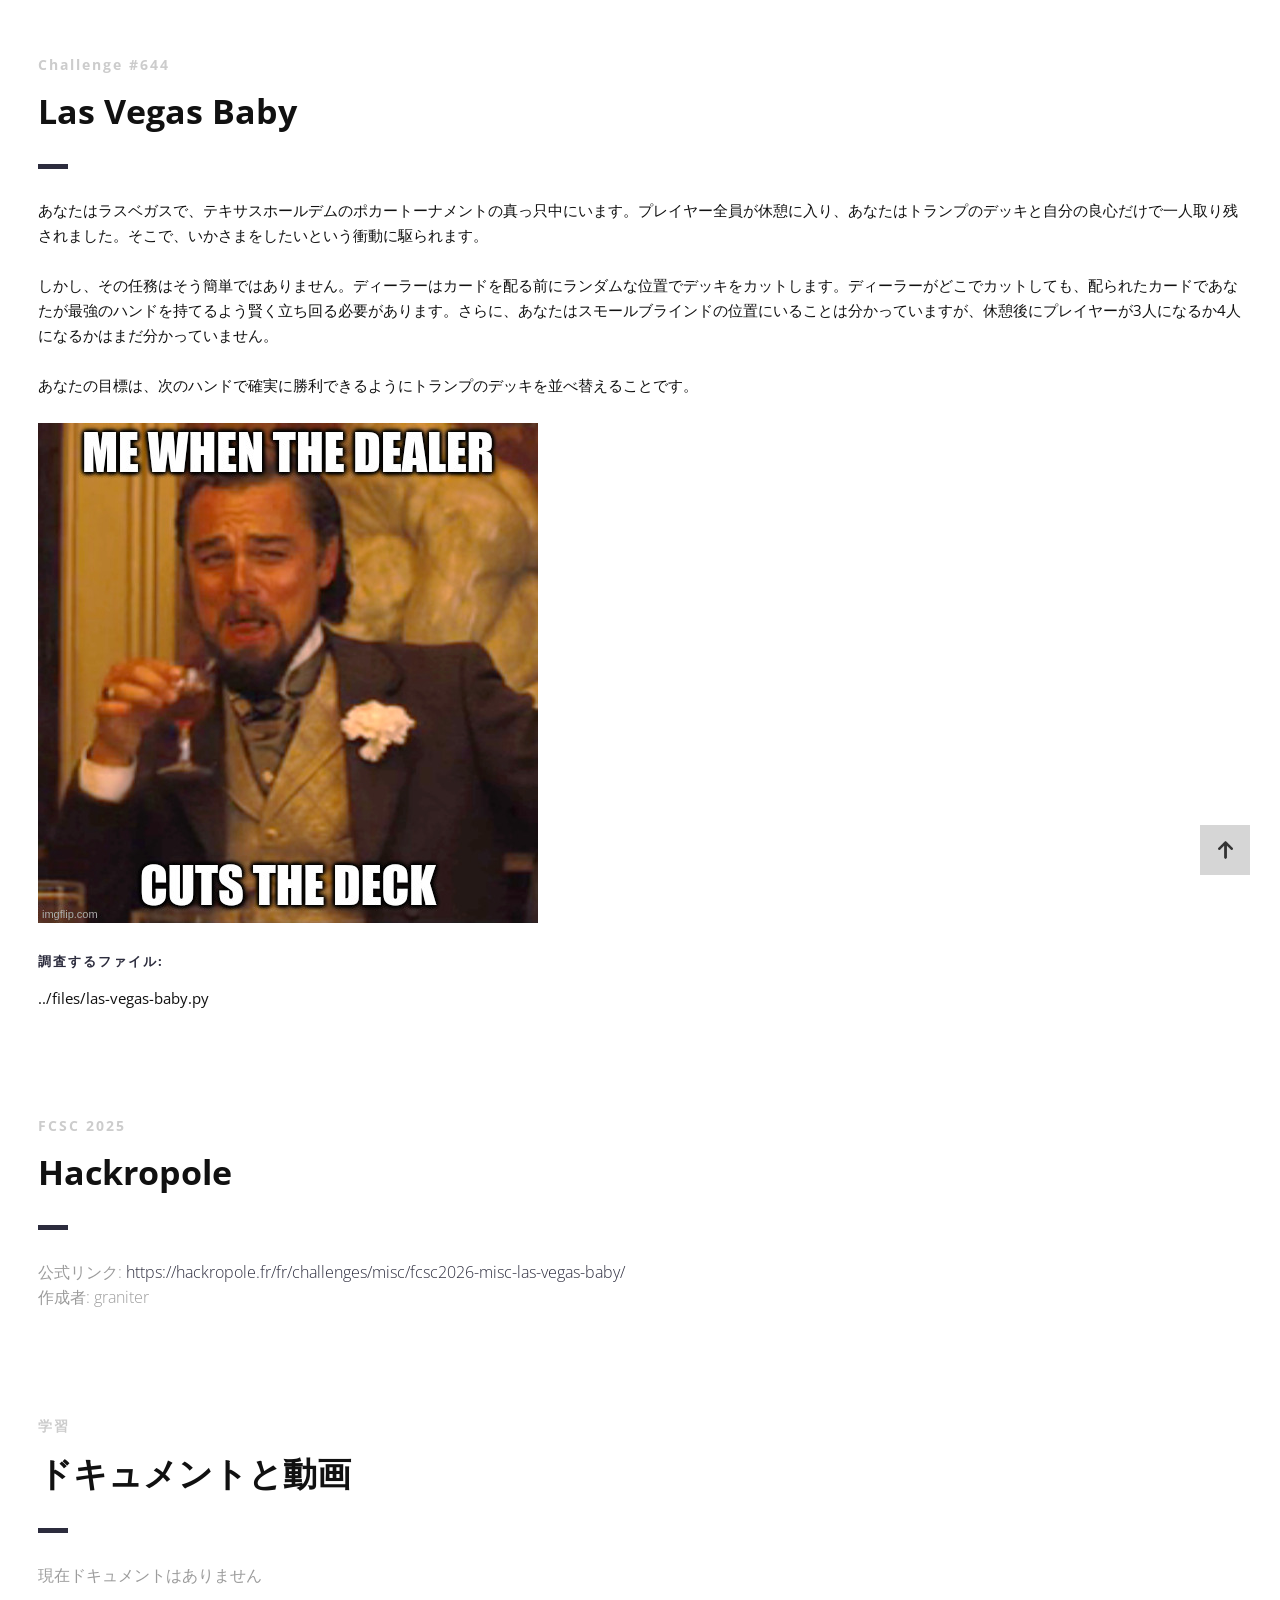
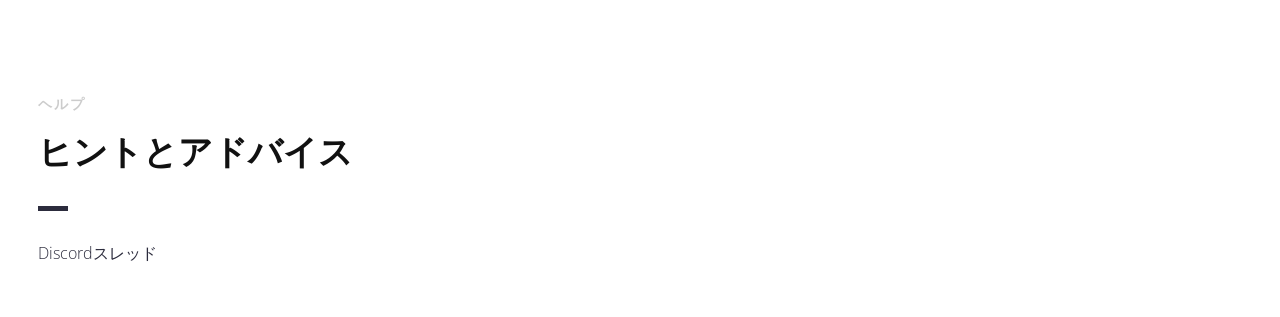
<file: presentation/index_ja.html>
<!DOCTYPE html>
<html>

<head lang="ja">
    <meta charset="UTF-8">
    <!--Page Title-->
    <title>Hack-Oeil - CyrhadesのCTF</title>
    <!--Meta Keywords and Description-->
    <meta name="keywords" content="">
    <meta name="description" content="">
    <meta name="viewport" content="width=device-width, initial-scale=1.0, user-scalable=no" />
    <link rel="shortcut icon" href="./assets/images/favicon.ico" title="Favicon" />
    <link rel="stylesheet" href="./assets/css/style.css">
    <link href='https://fonts.googleapis.com/css?family=Open+Sans:400,300,600,700,800' rel='stylesheet' type='text/css'>
    <script src="./assets/js/highlight.min.js"></script>
    <script>
        document.addEventListener('DOMContentLoaded', () => {
            // Vérifie si la fenêtre est dans une iframe
            if (window.self !== window.top) {
                document.querySelectorAll('a').forEach((link) => {
                    link.addEventListener('click', (event) => {
                        const a = event.target.closest('a[href^="http"]');
                        if (a) {
                            event.preventDefault();
                            window.parent.postMessage({
                                type: "open-external",
                                url: a.href
                            }, "*");
                        }
                    });
                });
            }
            // Active la coloration syntaxique :
            if (window.hljs) {
                hljs.highlightAll();
            } else {
                console.error("Highlight.js non chargé !");
            }
        });
    </script>
</head>

<body>

    <div id="wrapper">
        <!--Main Content Area-->
        <main id="content">
            <!--Ctf-->
            <section class="ctf scrollto">
                <article class="row clearfix">
                    <div class="col-1">
                        <div class="section-heading">
                            <h3>Challenge #644</h3>
                            <h2 class="section-title">Las Vegas Baby</h2>
                            <p>
あなたはラスベガスで、テキサスホールデムのポカートーナメントの真っ只中にいます。プレイヤー全員が休憩に入り、あなたはトランプのデッキと自分の良心だけで一人取り残されました。そこで、いかさまをしたいという衝動に駆られます。
<br /><br />
しかし、その任務はそう簡単ではありません。ディーラーはカードを配る前にランダムな位置でデッキをカットします。ディーラーがどこでカットしても、配られたカードであなたが最強のハンドを持てるよう賢く立ち回る必要があります。さらに、あなたはスモールブラインドの位置にいることは分かっていますが、休憩後にプレイヤーが3人になるか4人になるかはまだ分かっていません。
<br /><br />
あなたの目標は、次のハンドで確実に勝利できるようにトランプのデッキを並べ替えることです。
<br /><br />
<img src="assets/images/las-vegas-baby.png">
                            </p>
                            <h4>調査するファイル:</h4>
                            <p>../files/las-vegas-baby.py</p>
                        </div>
                    </div>
                </article>

                <article class="row clearfix">
                    <div class="col-1">
                        <div class="section-heading">
                            <h3>FCSC 2025</h3>
                            <h2 class="section-title">Hackropole</h2>
                            <p class="section-subtitle">
                                公式リンク:
                                <a target="_blank" href="https://hackropole.fr/fr/challenges/misc/fcsc2026-misc-las-vegas-baby/">https://hackropole.fr/fr/challenges/misc/fcsc2026-misc-las-vegas-baby/</a>
                                <br />
                                作成者: graniter
                            </p>
                        </div>
                    </div>
                </article>

                <article class="row clearfix">
                    <div class="col-1">
                        <div class="section-heading">
                            <h3>学習</h3>
                            <h2 class="section-title">ドキュメントと動画</h2>
                            <p class="section-subtitle">
                                現在ドキュメントはありません
                            </p>
                        </div>
                    </div>
                </article>

                <article class="row clearfix">
                    <div class="col-1">
                        <div class="section-heading">
                            <h3>ヘルプ</h3>
                            <h2 class="section-title">ヒントとアドバイス</h2>
                            <p class="section-subtitle">
                                <a target="_blank"
                                    href="https://discord.com/channels/1175764392307077120/1175764601716092948">Discordスレッド</a>
                            </p>
                        </div>
                    </div>
                </article>
            </section>
            <!--End of Ctf-->
        </main>
        <!--End Main Content Area-->

        <a id="scrollUp" href="#wrapper" style="position: fixed; z-index: 1000;"
            aria-label="ページの一番上に戻る" title="サイトの先頭に戻る"></a>
    </div>
</body>

</html>
</file>
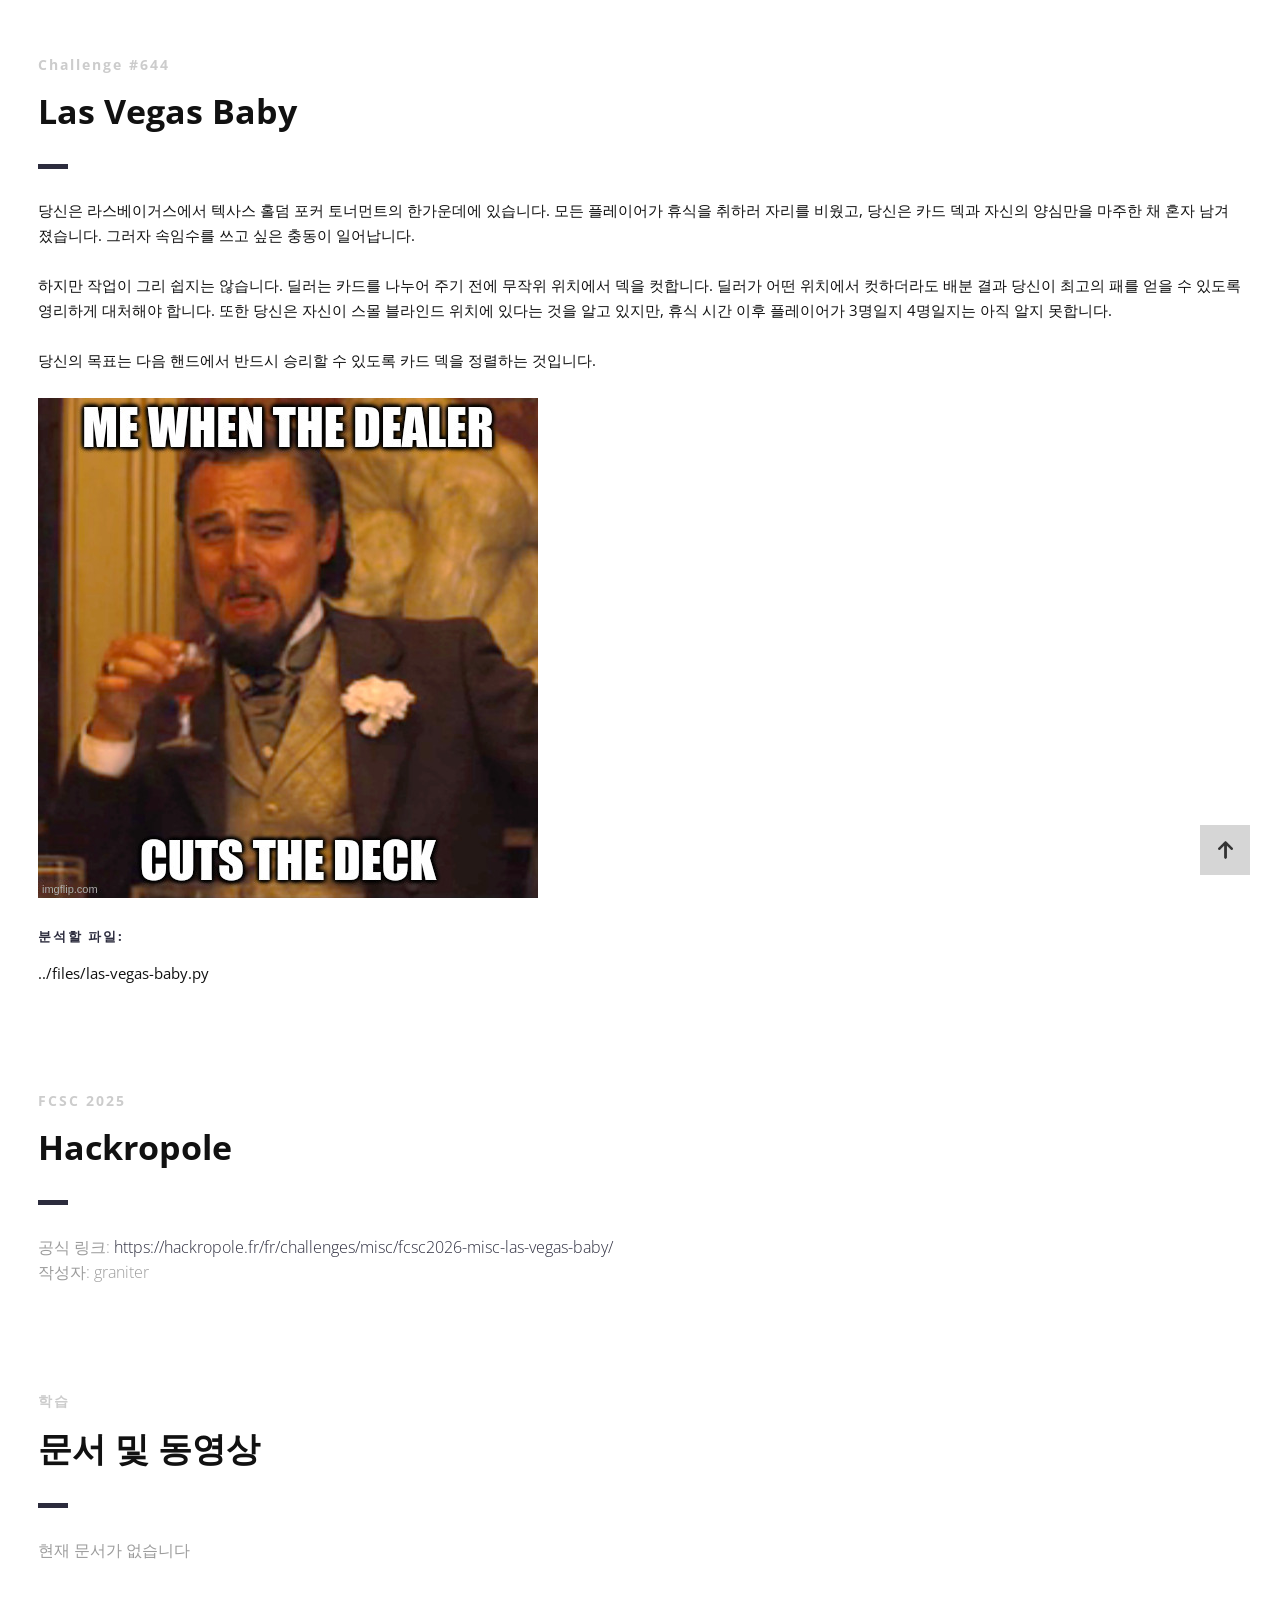
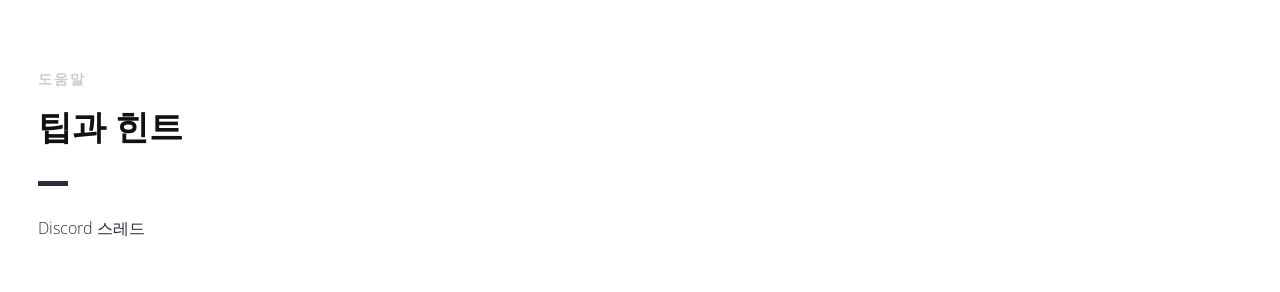
<file: presentation/index_ko.html>
<!DOCTYPE html>
<html>

<head lang="ko">
    <meta charset="UTF-8">
    <!--Page Title-->
    <title>Hack-Oeil - Cyrhades의 CTF</title>
    <!--Meta Keywords and Description-->
    <meta name="keywords" content="">
    <meta name="description" content="">
    <meta name="viewport" content="width=device-width, initial-scale=1.0, user-scalable=no" />
    <link rel="shortcut icon" href="./assets/images/favicon.ico" title="Favicon" />
    <link rel="stylesheet" href="./assets/css/style.css">
    <link href='https://fonts.googleapis.com/css?family=Open+Sans:400,300,600,700,800' rel='stylesheet' type='text/css'>
    <script src="./assets/js/highlight.min.js"></script>
    <script>
        document.addEventListener('DOMContentLoaded', () => {
            // Vérifie si la fenêtre est dans une iframe
            if (window.self !== window.top) {
                document.querySelectorAll('a').forEach((link) => {
                    link.addEventListener('click', (event) => {
                        const a = event.target.closest('a[href^="http"]');
                        if (a) {
                            event.preventDefault();
                            window.parent.postMessage({
                                type: "open-external",
                                url: a.href
                            }, "*");
                        }
                    });
                });
            }
            // Active la coloration syntaxique :
            if (window.hljs) {
                hljs.highlightAll();
            } else {
                console.error("Highlight.js non chargé !");
            }
        });
    </script>
</head>

<body>

    <div id="wrapper">
        <!--Main Content Area-->
        <main id="content">
            <!--Ctf-->
            <section class="ctf scrollto">
                <article class="row clearfix">
                    <div class="col-1">
                        <div class="section-heading">
                            <h3>Challenge #644</h3>
                            <h2 class="section-title">Las Vegas Baby</h2>
                            <p>
당신은 라스베이거스에서 텍사스 홀덤 포커 토너먼트의 한가운데에 있습니다. 모든 플레이어가 휴식을 취하러 자리를 비웠고, 당신은 카드 덱과 자신의 양심만을 마주한 채 혼자 남겨졌습니다. 그러자 속임수를 쓰고 싶은 충동이 일어납니다.
<br /><br />
하지만 작업이 그리 쉽지는 않습니다. 딜러는 카드를 나누어 주기 전에 무작위 위치에서 덱을 컷합니다. 딜러가 어떤 위치에서 컷하더라도 배분 결과 당신이 최고의 패를 얻을 수 있도록 영리하게 대처해야 합니다. 또한 당신은 자신이 스몰 블라인드 위치에 있다는 것을 알고 있지만, 휴식 시간 이후 플레이어가 3명일지 4명일지는 아직 알지 못합니다.
<br /><br />
당신의 목표는 다음 핸드에서 반드시 승리할 수 있도록 카드 덱을 정렬하는 것입니다.
<br /><br />
<img src="assets/images/las-vegas-baby.png">
                            </p>
                            <h4>분석할 파일:</h4>
                            <p>../files/las-vegas-baby.py</p>
                        </div>
                    </div>
                </article>

                <article class="row clearfix">
                    <div class="col-1">
                        <div class="section-heading">
                            <h3>FCSC 2025</h3>
                            <h2 class="section-title">Hackropole</h2>
                            <p class="section-subtitle">
                                공식 링크:
                                <a target="_blank" href="https://hackropole.fr/fr/challenges/misc/fcsc2026-misc-las-vegas-baby/">https://hackropole.fr/fr/challenges/misc/fcsc2026-misc-las-vegas-baby/</a>
                                <br />
                                작성자: graniter
                            </p>
                        </div>
                    </div>
                </article>

                <article class="row clearfix">
                    <div class="col-1">
                        <div class="section-heading">
                            <h3>학습</h3>
                            <h2 class="section-title">문서 및 동영상</h2>
                            <p class="section-subtitle">
                                현재 문서가 없습니다
                            </p>
                        </div>
                    </div>
                </article>

                <article class="row clearfix">
                    <div class="col-1">
                        <div class="section-heading">
                            <h3>도움말</h3>
                            <h2 class="section-title">팁과 힌트</h2>
                            <p class="section-subtitle">
                                <a target="_blank"
                                    href="https://discord.com/channels/1175764392307077120/1175764601716092948">Discord 스레드</a>
                            </p>
                        </div>
                    </div>
                </article>
            </section>
            <!--End of Ctf-->
        </main>
        <!--End Main Content Area-->

        <a id="scrollUp" href="#wrapper" style="position: fixed; z-index: 1000;"
            aria-label="페이지 맨 위로 이동" title="사이트 상단으로 돌아가기"></a>
    </div>
</body>

</html>
</file>
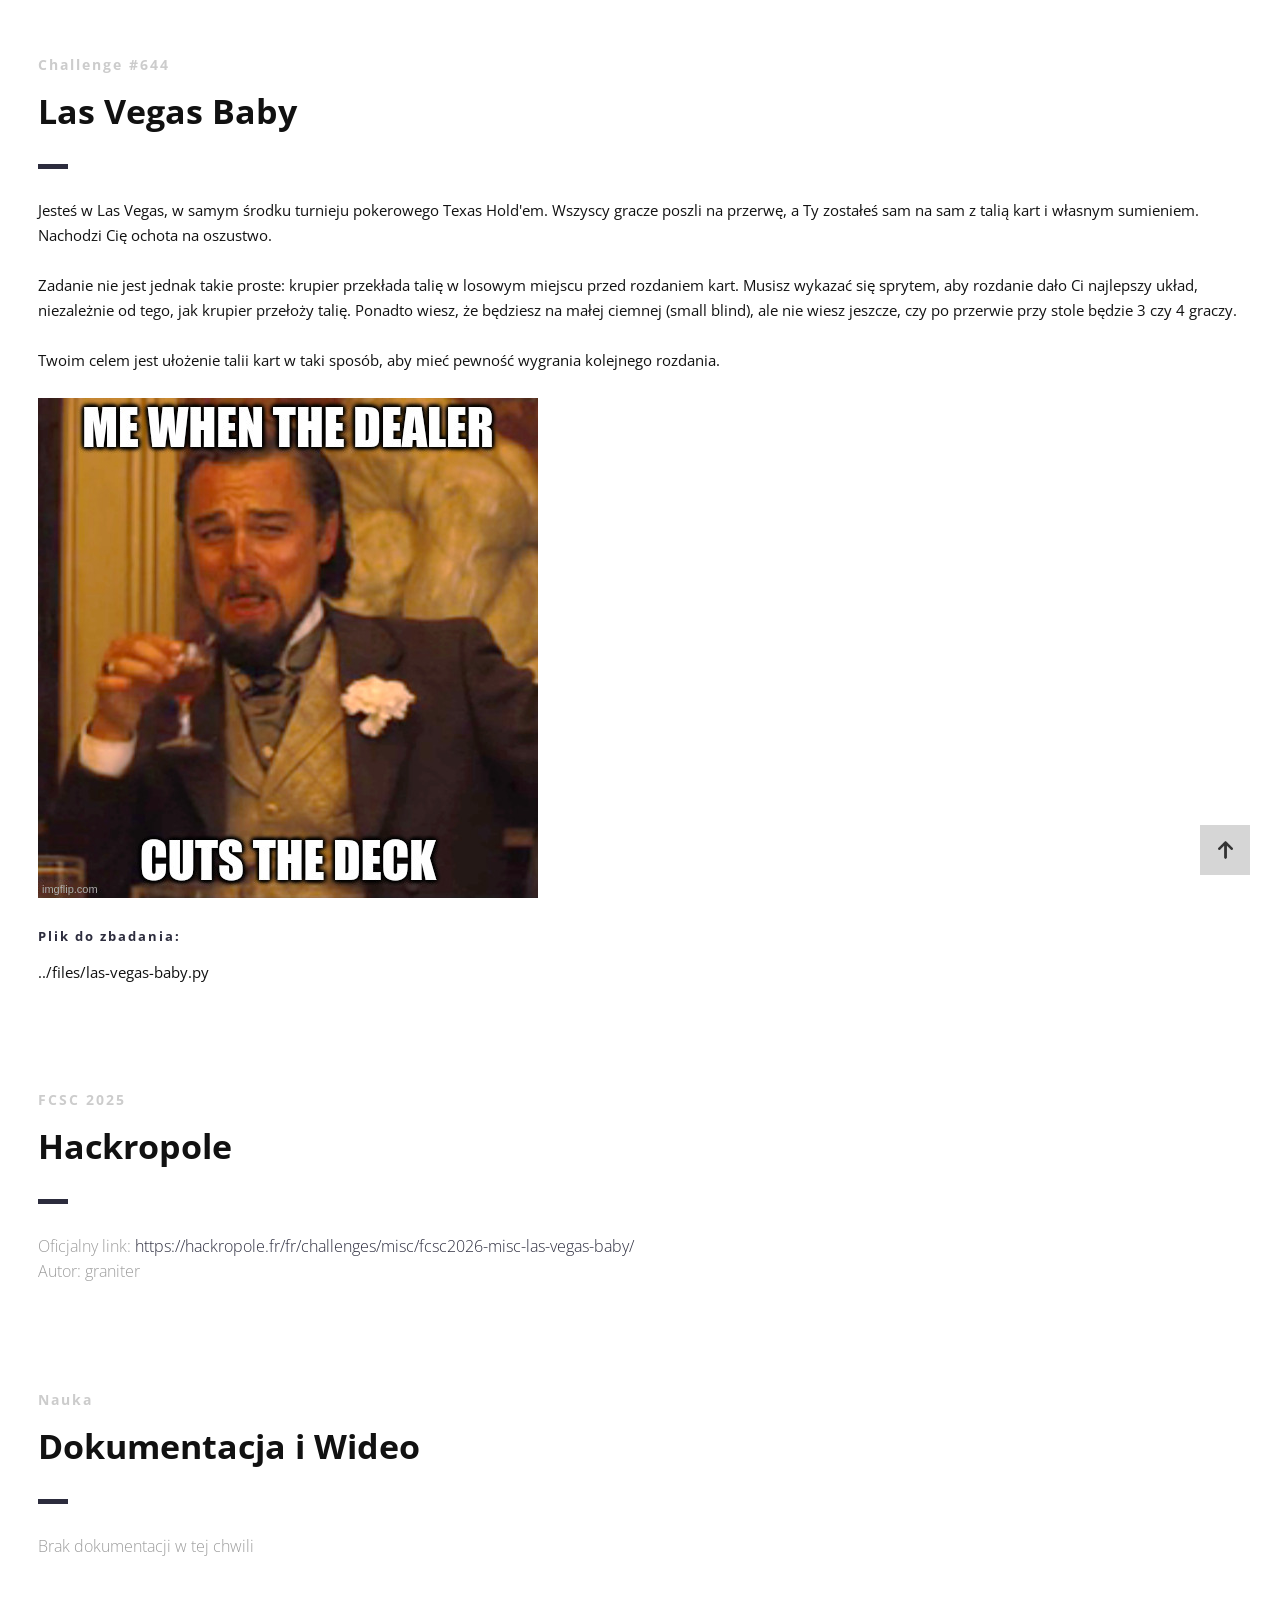
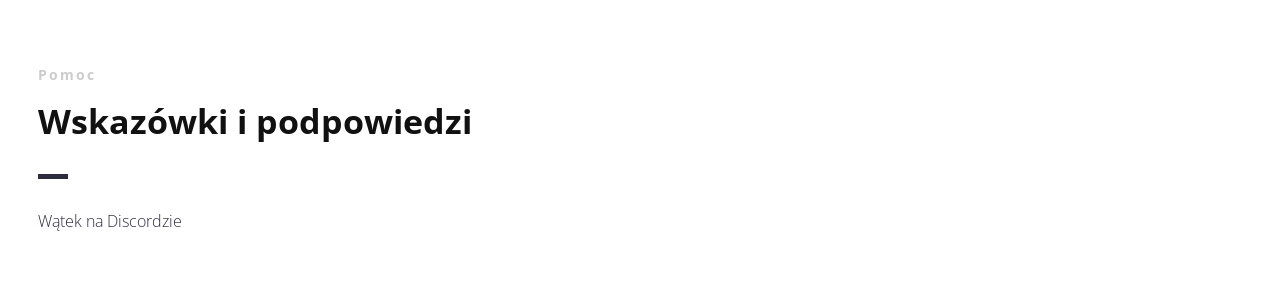
<file: presentation/index_pl.html>
<!DOCTYPE html>
<html>

<head lang="pl">
    <meta charset="UTF-8">
    <!--Page Title-->
    <title>Hack-Oeil - CTF-y Cyrhadesa</title>
    <!--Meta Keywords and Description-->
    <meta name="keywords" content="">
    <meta name="description" content="">
    <meta name="viewport" content="width=device-width, initial-scale=1.0, user-scalable=no" />
    <link rel="shortcut icon" href="./assets/images/favicon.ico" title="Favicon" />
    <link rel="stylesheet" href="./assets/css/style.css">
    <link href='https://fonts.googleapis.com/css?family=Open+Sans:400,300,600,700,800' rel='stylesheet' type='text/css'>
    <script src="./assets/js/highlight.min.js"></script>
    <script>
        document.addEventListener('DOMContentLoaded', () => {
            // Vérifie si la fenêtre est dans une iframe
            if (window.self !== window.top) {
                document.querySelectorAll('a').forEach((link) => {
                    link.addEventListener('click', (event) => {
                        const a = event.target.closest('a[href^="http"]');
                        if (a) {
                            event.preventDefault();
                            window.parent.postMessage({
                                type: "open-external",
                                url: a.href
                            }, "*");
                        }
                    });
                });
            }
            // Active la coloration syntaxique :
            if (window.hljs) {
                hljs.highlightAll();
            } else {
                console.error("Highlight.js non chargé !");
            }
        });
    </script>
</head>

<body>

    <div id="wrapper">
        <!--Main Content Area-->
        <main id="content">
            <!--Ctf-->
            <section class="ctf scrollto">
                <article class="row clearfix">
                    <div class="col-1">
                        <div class="section-heading">
                            <h3>Challenge #644</h3>
                            <h2 class="section-title">Las Vegas Baby</h2>
                            <p>
Jesteś w Las Vegas, w samym środku turnieju pokerowego Texas Hold'em. Wszyscy gracze poszli na przerwę, a Ty zostałeś sam na sam z talią kart i własnym sumieniem. Nachodzi Cię ochota na oszustwo.
<br /><br />
Zadanie nie jest jednak takie proste: krupier przekłada talię w losowym miejscu przed rozdaniem kart. Musisz wykazać się sprytem, aby rozdanie dało Ci najlepszy układ, niezależnie od tego, jak krupier przełoży talię. Ponadto wiesz, że będziesz na małej ciemnej (small blind), ale nie wiesz jeszcze, czy po przerwie przy stole będzie 3 czy 4 graczy.
<br /><br />
Twoim celem jest ułożenie talii kart w taki sposób, aby mieć pewność wygrania kolejnego rozdania.
<br /><br />
<img src="assets/images/las-vegas-baby.png">
                            </p>
                            <h4>Plik do zbadania:</h4>
                            <p>../files/las-vegas-baby.py</p>
                        </div>
                    </div>
                </article>

                <article class="row clearfix">
                    <div class="col-1">
                        <div class="section-heading">
                            <h3>FCSC 2025</h3>
                            <h2 class="section-title">Hackropole</h2>
                            <p class="section-subtitle">
                                Oficjalny link:
                                <a target="_blank" href="https://hackropole.fr/fr/challenges/misc/fcsc2026-misc-las-vegas-baby/">https://hackropole.fr/fr/challenges/misc/fcsc2026-misc-las-vegas-baby/</a>
                                <br />
                                Autor: graniter
                            </p>
                        </div>
                    </div>
                </article>

                <article class="row clearfix">
                    <div class="col-1">
                        <div class="section-heading">
                            <h3>Nauka</h3>
                            <h2 class="section-title">Dokumentacja i Wideo</h2>
                            <p class="section-subtitle">
                                Brak dokumentacji w tej chwili
                            </p>
                        </div>
                    </div>
                </article>

                <article class="row clearfix">
                    <div class="col-1">
                        <div class="section-heading">
                            <h3>Pomoc</h3>
                            <h2 class="section-title">Wskazówki i podpowiedzi</h2>
                            <p class="section-subtitle">
                                <a target="_blank"
                                    href="https://discord.com/channels/1175764392307077120/1175764601716092948">Wątek na Discordzie</a>
                            </p>
                        </div>
                    </div>
                </article>
            </section>
            <!--End of Ctf-->
        </main>
        <!--End Main Content Area-->

        <a id="scrollUp" href="#wrapper" style="position: fixed; z-index: 1000;"
            aria-label="Przewiń do góry" title="Powrót na górę strony"></a>
    </div>
</body>

</html>
</file>
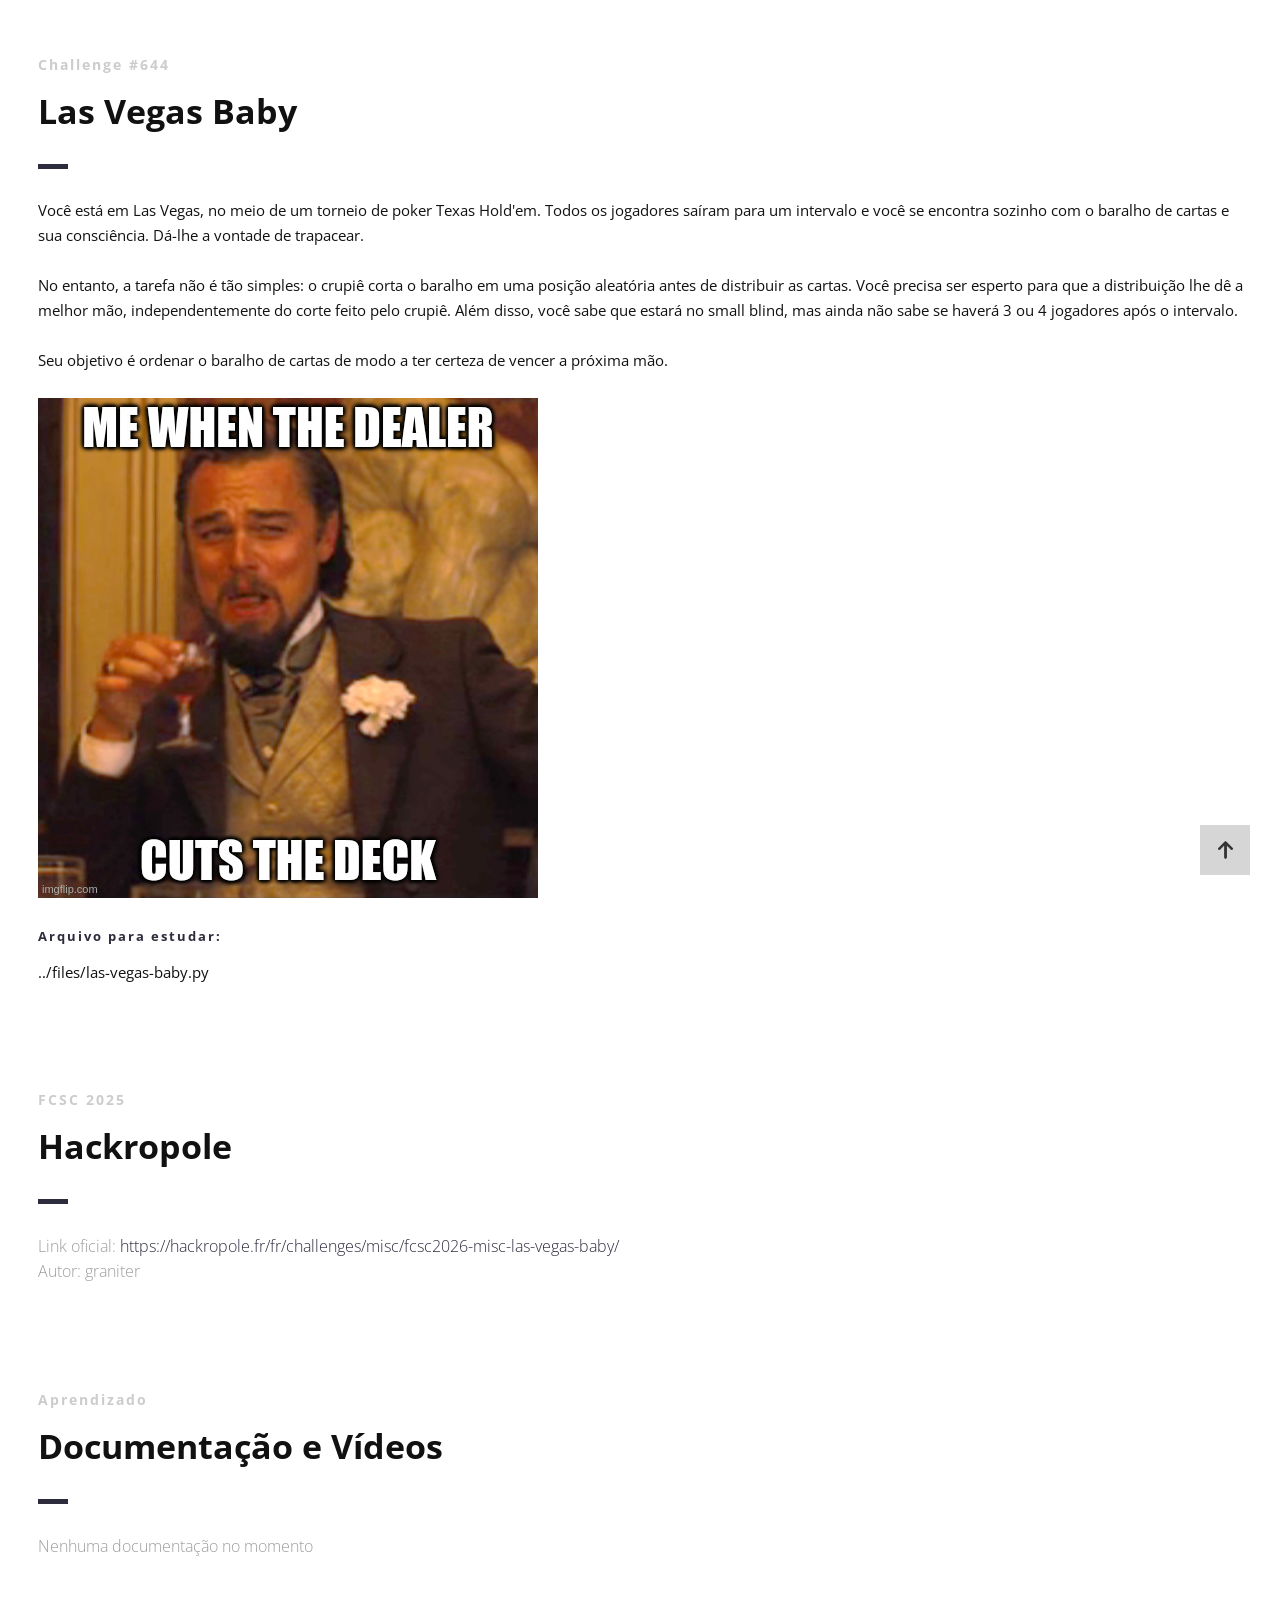
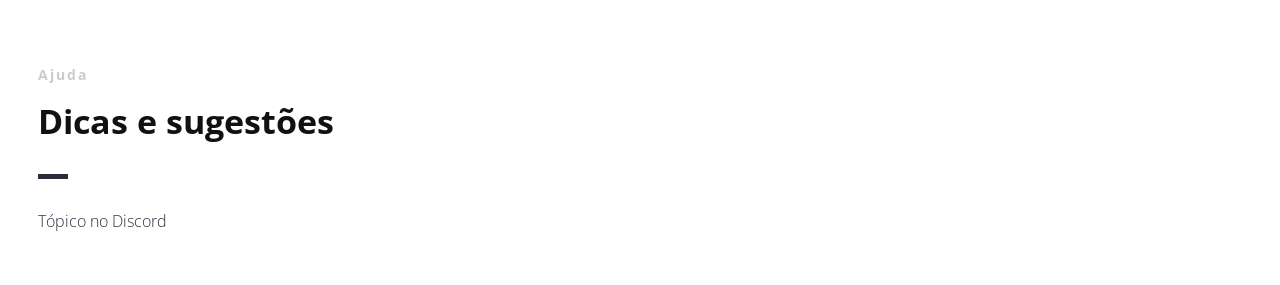
<file: presentation/index_pt.html>
<!DOCTYPE html>
<html>

<head lang="pt">
    <meta charset="UTF-8">
    <!--Page Title-->
    <title>Hack-Oeil - Os CTFs de Cyrhades</title>
    <!--Meta Keywords and Description-->
    <meta name="keywords" content="">
    <meta name="description" content="">
    <meta name="viewport" content="width=device-width, initial-scale=1.0, user-scalable=no" />
    <link rel="shortcut icon" href="./assets/images/favicon.ico" title="Favicon" />
    <link rel="stylesheet" href="./assets/css/style.css">
    <link href='https://fonts.googleapis.com/css?family=Open+Sans:400,300,600,700,800' rel='stylesheet' type='text/css'>
    <script src="./assets/js/highlight.min.js"></script>
    <script>
        document.addEventListener('DOMContentLoaded', () => {
            // Vérifie si la fenêtre est dans une iframe
            if (window.self !== window.top) {
                document.querySelectorAll('a').forEach((link) => {
                    link.addEventListener('click', (event) => {
                        const a = event.target.closest('a[href^="http"]');
                        if (a) {
                            event.preventDefault();
                            window.parent.postMessage({
                                type: "open-external",
                                url: a.href
                            }, "*");
                        }
                    });
                });
            }
            // Active la coloration syntaxique :
            if (window.hljs) {
                hljs.highlightAll();
            } else {
                console.error("Highlight.js non chargé !");
            }
        });
    </script>
</head>

<body>

    <div id="wrapper">
        <!--Main Content Area-->
        <main id="content">
            <!--Ctf-->
            <section class="ctf scrollto">
                <article class="row clearfix">
                    <div class="col-1">
                        <div class="section-heading">
                            <h3>Challenge #644</h3>
                            <h2 class="section-title">Las Vegas Baby</h2>
                            <p>
Você está em Las Vegas, no meio de um torneio de poker Texas Hold'em. Todos os jogadores saíram para um intervalo e você se encontra sozinho com o baralho de cartas e sua consciência. Dá-lhe a vontade de trapacear.
<br /><br />
No entanto, a tarefa não é tão simples: o crupiê corta o baralho em uma posição aleatória antes de distribuir as cartas. Você precisa ser esperto para que a distribuição lhe dê a melhor mão, independentemente do corte feito pelo crupiê. Além disso, você sabe que estará no small blind, mas ainda não sabe se haverá 3 ou 4 jogadores após o intervalo.
<br /><br />
Seu objetivo é ordenar o baralho de cartas de modo a ter certeza de vencer a próxima mão.
<br /><br />
<img src="assets/images/las-vegas-baby.png">
                            </p>
                            <h4>Arquivo para estudar:</h4>
                            <p>../files/las-vegas-baby.py</p>
                        </div>
                    </div>
                </article>

                <article class="row clearfix">
                    <div class="col-1">
                        <div class="section-heading">
                            <h3>FCSC 2025</h3>
                            <h2 class="section-title">Hackropole</h2>
                            <p class="section-subtitle">
                                Link oficial:
                                <a target="_blank" href="https://hackropole.fr/fr/challenges/misc/fcsc2026-misc-las-vegas-baby/">https://hackropole.fr/fr/challenges/misc/fcsc2026-misc-las-vegas-baby/</a>
                                <br />
                                Autor: graniter
                            </p>
                        </div>
                    </div>
                </article>

                <article class="row clearfix">
                    <div class="col-1">
                        <div class="section-heading">
                            <h3>Aprendizado</h3>
                            <h2 class="section-title">Documentação e Vídeos</h2>
                            <p class="section-subtitle">
                                Nenhuma documentação no momento
                            </p>
                        </div>
                    </div>
                </article>

                <article class="row clearfix">
                    <div class="col-1">
                        <div class="section-heading">
                            <h3>Ajuda</h3>
                            <h2 class="section-title">Dicas e sugestões</h2>
                            <p class="section-subtitle">
                                <a target="_blank"
                                    href="https://discord.com/channels/1175764392307077120/1175764601716092948">Tópico no Discord</a>
                            </p>
                        </div>
                    </div>
                </article>
            </section>
            <!--End of Ctf-->
        </main>
        <!--End Main Content Area-->

        <a id="scrollUp" href="#wrapper" style="position: fixed; z-index: 1000;"
            aria-label="Rolar para o topo" title="Voltar ao topo do site"></a>
    </div>
</body>

</html>
</file>
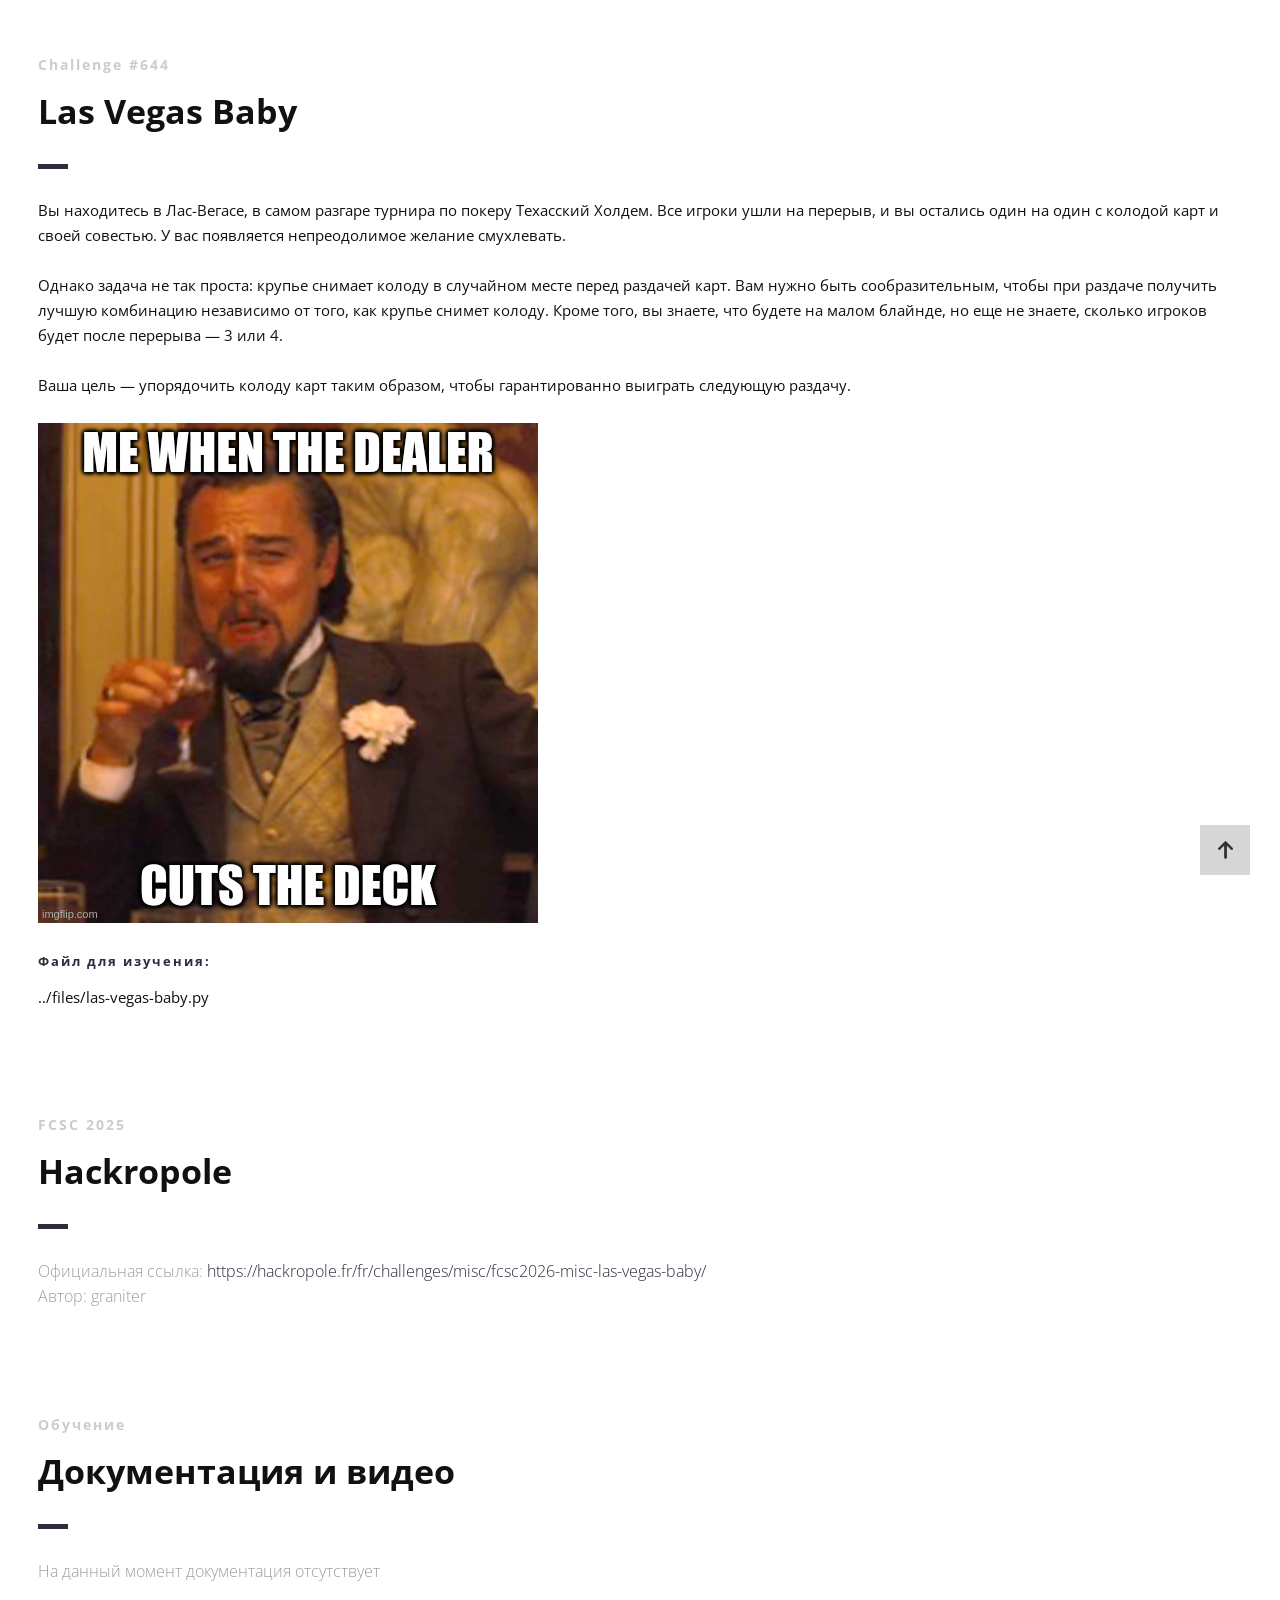
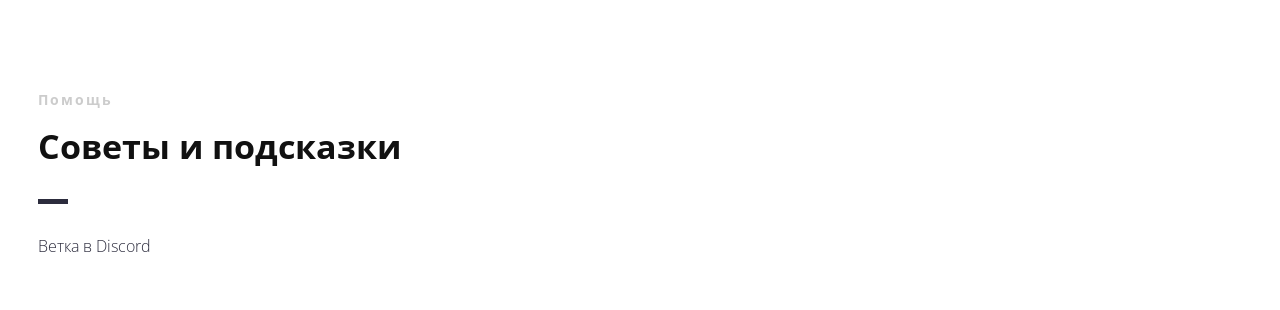
<file: presentation/index_ru.html>
<!DOCTYPE html>
<html>

<head lang="ru">
    <meta charset="UTF-8">
    <!--Page Title-->
    <title>Hack-Oeil - CTF от Cyrhades</title>
    <!--Meta Keywords and Description-->
    <meta name="keywords" content="">
    <meta name="description" content="">
    <meta name="viewport" content="width=device-width, initial-scale=1.0, user-scalable=no" />
    <link rel="shortcut icon" href="./assets/images/favicon.ico" title="Favicon" />
    <link rel="stylesheet" href="./assets/css/style.css">
    <link href='https://fonts.googleapis.com/css?family=Open+Sans:400,300,600,700,800' rel='stylesheet' type='text/css'>
    <script src="./assets/js/highlight.min.js"></script>
    <script>
        document.addEventListener('DOMContentLoaded', () => {
            // Vérifie si la fenêtre est dans une iframe
            if (window.self !== window.top) {
                document.querySelectorAll('a').forEach((link) => {
                    link.addEventListener('click', (event) => {
                        const a = event.target.closest('a[href^="http"]');
                        if (a) {
                            event.preventDefault();
                            window.parent.postMessage({
                                type: "open-external",
                                url: a.href
                            }, "*");
                        }
                    });
                });
            }
            // Active la coloration syntaxique :
            if (window.hljs) {
                hljs.highlightAll();
            } else {
                console.error("Highlight.js non chargé !");
            }
        });
    </script>
</head>

<body>

    <div id="wrapper">
        <!--Main Content Area-->
        <main id="content">
            <!--Ctf-->
            <section class="ctf scrollto">
                <article class="row clearfix">
                    <div class="col-1">
                        <div class="section-heading">
                            <h3>Challenge #644</h3>
                            <h2 class="section-title">Las Vegas Baby</h2>
                            <p>
Вы находитесь в Лас-Вегасе, в самом разгаре турнира по покеру Техасский Холдем. Все игроки ушли на перерыв, и вы остались один на один с колодой карт и своей совестью. У вас появляется непреодолимое желание смухлевать.
<br /><br />
Однако задача не так проста: крупье снимает колоду в случайном месте перед раздачей карт. Вам нужно быть сообразительным, чтобы при раздаче получить лучшую комбинацию независимо от того, как крупье снимет колоду. Кроме того, вы знаете, что будете на малом блайнде, но еще не знаете, сколько игроков будет после перерыва — 3 или 4.
<br /><br />
Ваша цель — упорядочить колоду карт таким образом, чтобы гарантированно выиграть следующую раздачу.
<br /><br />
<img src="assets/images/las-vegas-baby.png">
                            </p>
                            <h4>Файл для изучения:</h4>
                            <p>../files/las-vegas-baby.py</p>
                        </div>
                    </div>
                </article>

                <article class="row clearfix">
                    <div class="col-1">
                        <div class="section-heading">
                            <h3>FCSC 2025</h3>
                            <h2 class="section-title">Hackropole</h2>
                            <p class="section-subtitle">
                                Официальная ссылка:
                                <a target="_blank" href="https://hackropole.fr/fr/challenges/misc/fcsc2026-misc-las-vegas-baby/">https://hackropole.fr/fr/challenges/misc/fcsc2026-misc-las-vegas-baby/</a>
                                <br />
                                Автор: graniter
                            </p>
                        </div>
                    </div>
                </article>

                <article class="row clearfix">
                    <div class="col-1">
                        <div class="section-heading">
                            <h3>Обучение</h3>
                            <h2 class="section-title">Документация и видео</h2>
                            <p class="section-subtitle">
                                На данный момент документация отсутствует
                            </p>
                        </div>
                    </div>
                </article>

                <article class="row clearfix">
                    <div class="col-1">
                        <div class="section-heading">
                            <h3>Помощь</h3>
                            <h2 class="section-title">Советы и подсказки</h2>
                            <p class="section-subtitle">
                                <a target="_blank"
                                    href="https://discord.com/channels/1175764392307077120/1175764601716092948">Ветка в Discord</a>
                            </p>
                        </div>
                    </div>
                </article>
            </section>
            <!--End of Ctf-->
        </main>
        <!--End Main Content Area-->

        <a id="scrollUp" href="#wrapper" style="position: fixed; z-index: 1000;"
            aria-label="Прокрутить наверх" title="Вернуться в начало страницы"></a>
    </div>
</body>

</html>
</file>
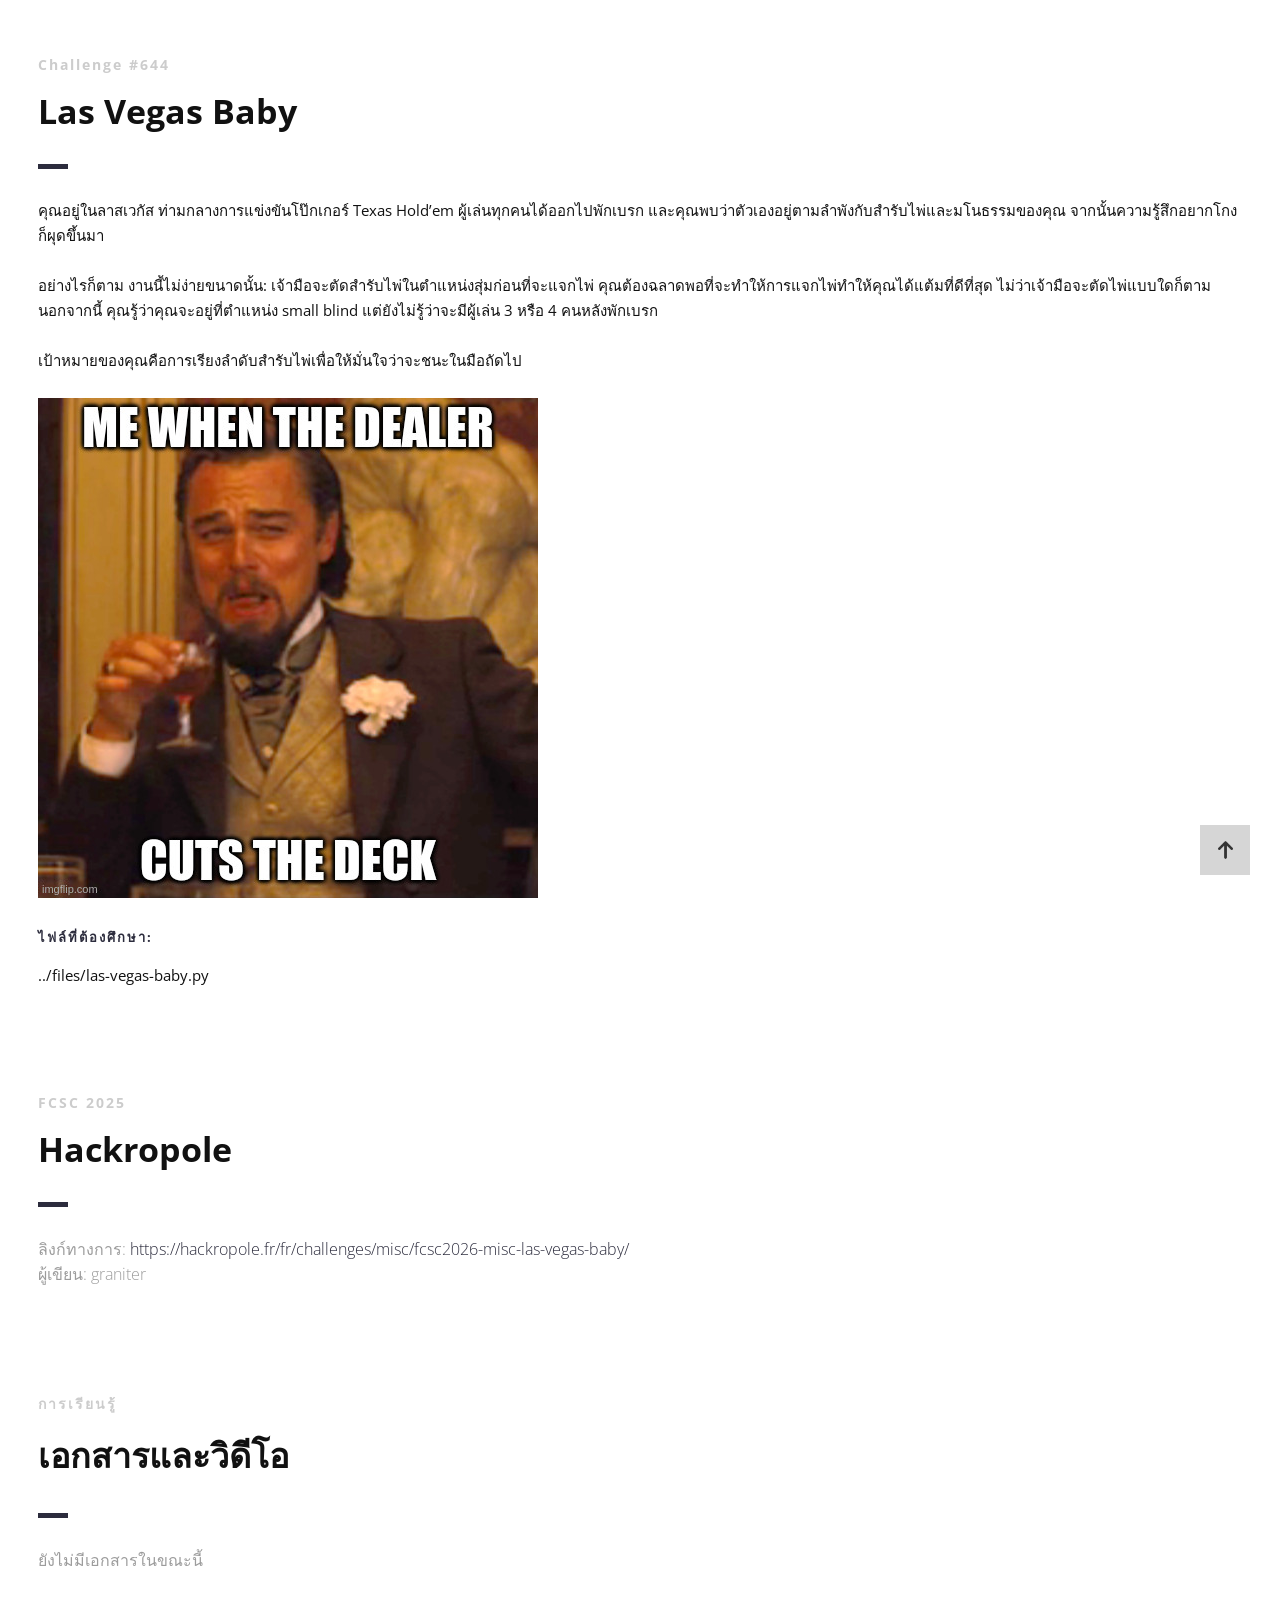
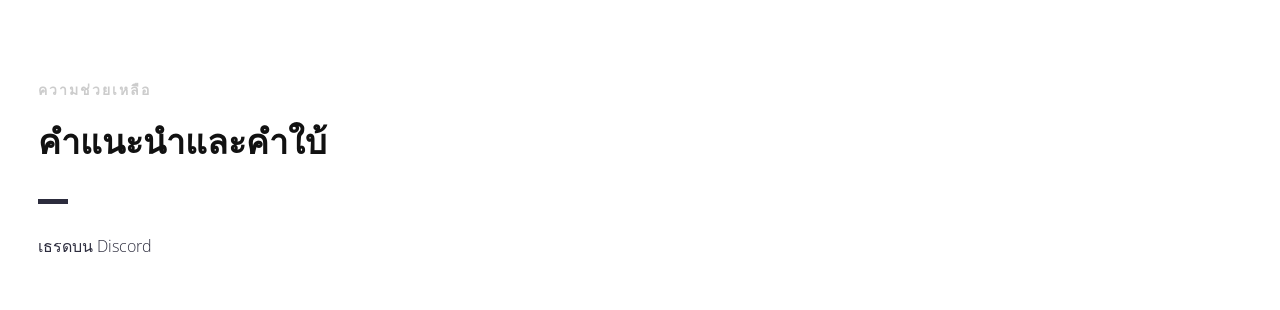
<file: presentation/index_th.html>
<!DOCTYPE html>
<html>

<head lang="th">
    <meta charset="UTF-8">
    <!--Page Title-->
    <title>Hack-Oeil - CTF ของ Cyrhades</title>
    <!--Meta Keywords and Description-->
    <meta name="keywords" content="">
    <meta name="description" content="">
    <meta name="viewport" content="width=device-width, initial-scale=1.0, user-scalable=no" />
    <link rel="shortcut icon" href="./assets/images/favicon.ico" title="Favicon" />
    <link rel="stylesheet" href="./assets/css/style.css">
    <link href='https://fonts.googleapis.com/css?family=Open+Sans:400,300,600,700,800' rel='stylesheet' type='text/css'>
    <script src="./assets/js/highlight.min.js"></script>
    <script>
        document.addEventListener('DOMContentLoaded', () => {
            // Vérifie si la fenêtre est dans une iframe
            if (window.self !== window.top) {
                document.querySelectorAll('a').forEach((link) => {
                    link.addEventListener('click', (event) => {
                        const a = event.target.closest('a[href^="http"]');
                        if (a) {
                            event.preventDefault();
                            window.parent.postMessage({
                                type: "open-external",
                                url: a.href
                            }, "*");
                        }
                    });
                });
            }
            // Active la coloration syntaxique :
            if (window.hljs) {
                hljs.highlightAll();
            } else {
                console.error("Highlight.js non chargé !");
            }
        });
    </script>
</head>

<body>

    <div id="wrapper">
        <!--Main Content Area-->
        <main id="content">
            <!--Ctf-->
            <section class="ctf scrollto">
                <article class="row clearfix">
                    <div class="col-1">
                        <div class="section-heading">
                            <h3>Challenge #644</h3>
                            <h2 class="section-title">Las Vegas Baby</h2>
                            <p>
คุณอยู่ในลาสเวกัส ท่ามกลางการแข่งขันโป๊กเกอร์ Texas Hold’em ผู้เล่นทุกคนได้ออกไปพักเบรก และคุณพบว่าตัวเองอยู่ตามลำพังกับสำรับไพ่และมโนธรรมของคุณ จากนั้นความรู้สึกอยากโกงก็ผุดขึ้นมา
<br /><br />
อย่างไรก็ตาม งานนี้ไม่ง่ายขนาดนั้น: เจ้ามือจะตัดสำรับไพ่ในตำแหน่งสุ่มก่อนที่จะแจกไพ่ คุณต้องฉลาดพอที่จะทำให้การแจกไพ่ทำให้คุณได้แต้มที่ดีที่สุด ไม่ว่าเจ้ามือจะตัดไพ่แบบใดก็ตาม นอกจากนี้ คุณรู้ว่าคุณจะอยู่ที่ตำแหน่ง small blind แต่ยังไม่รู้ว่าจะมีผู้เล่น 3 หรือ 4 คนหลังพักเบรก
<br /><br />
เป้าหมายของคุณคือการเรียงลำดับสำรับไพ่เพื่อให้มั่นใจว่าจะชนะในมือถัดไป
<br /><br />
<img src="assets/images/las-vegas-baby.png">
                            </p>
                            <h4>ไฟล์ที่ต้องศึกษา:</h4>
                            <p>../files/las-vegas-baby.py</p>
                        </div>
                    </div>
                </article>

                <article class="row clearfix">
                    <div class="col-1">
                        <div class="section-heading">
                            <h3>FCSC 2025</h3>
                            <h2 class="section-title">Hackropole</h2>
                            <p class="section-subtitle">
                                ลิงก์ทางการ:
                                <a target="_blank" href="https://hackropole.fr/fr/challenges/misc/fcsc2026-misc-las-vegas-baby/">https://hackropole.fr/fr/challenges/misc/fcsc2026-misc-las-vegas-baby/</a>
                                <br />
                                ผู้เขียน: graniter
                            </p>
                        </div>
                    </div>
                </article>

                <article class="row clearfix">
                    <div class="col-1">
                        <div class="section-heading">
                            <h3>การเรียนรู้</h3>
                            <h2 class="section-title">เอกสารและวิดีโอ</h2>
                            <p class="section-subtitle">
                                ยังไม่มีเอกสารในขณะนี้
                            </p>
                        </div>
                    </div>
                </article>

                <article class="row clearfix">
                    <div class="col-1">
                        <div class="section-heading">
                            <h3>ความช่วยเหลือ</h3>
                            <h2 class="section-title">คำแนะนำและคำใบ้</h2>
                            <p class="section-subtitle">
                                <a target="_blank"
                                    href="https://discord.com/channels/1175764392307077120/1175764601716092948">เธรดบน Discord</a>
                            </p>
                        </div>
                    </div>
                </article>
            </section>
            <!--End of Ctf-->
        </main>
        <!--End Main Content Area-->

        <a id="scrollUp" href="#wrapper" style="position: fixed; z-index: 1000;"
            aria-label="เลื่อนขึ้นด้านบน" title="กลับไปด้านบนของเว็บไซต์"></a>
    </div>
</body>

</html>
</file>
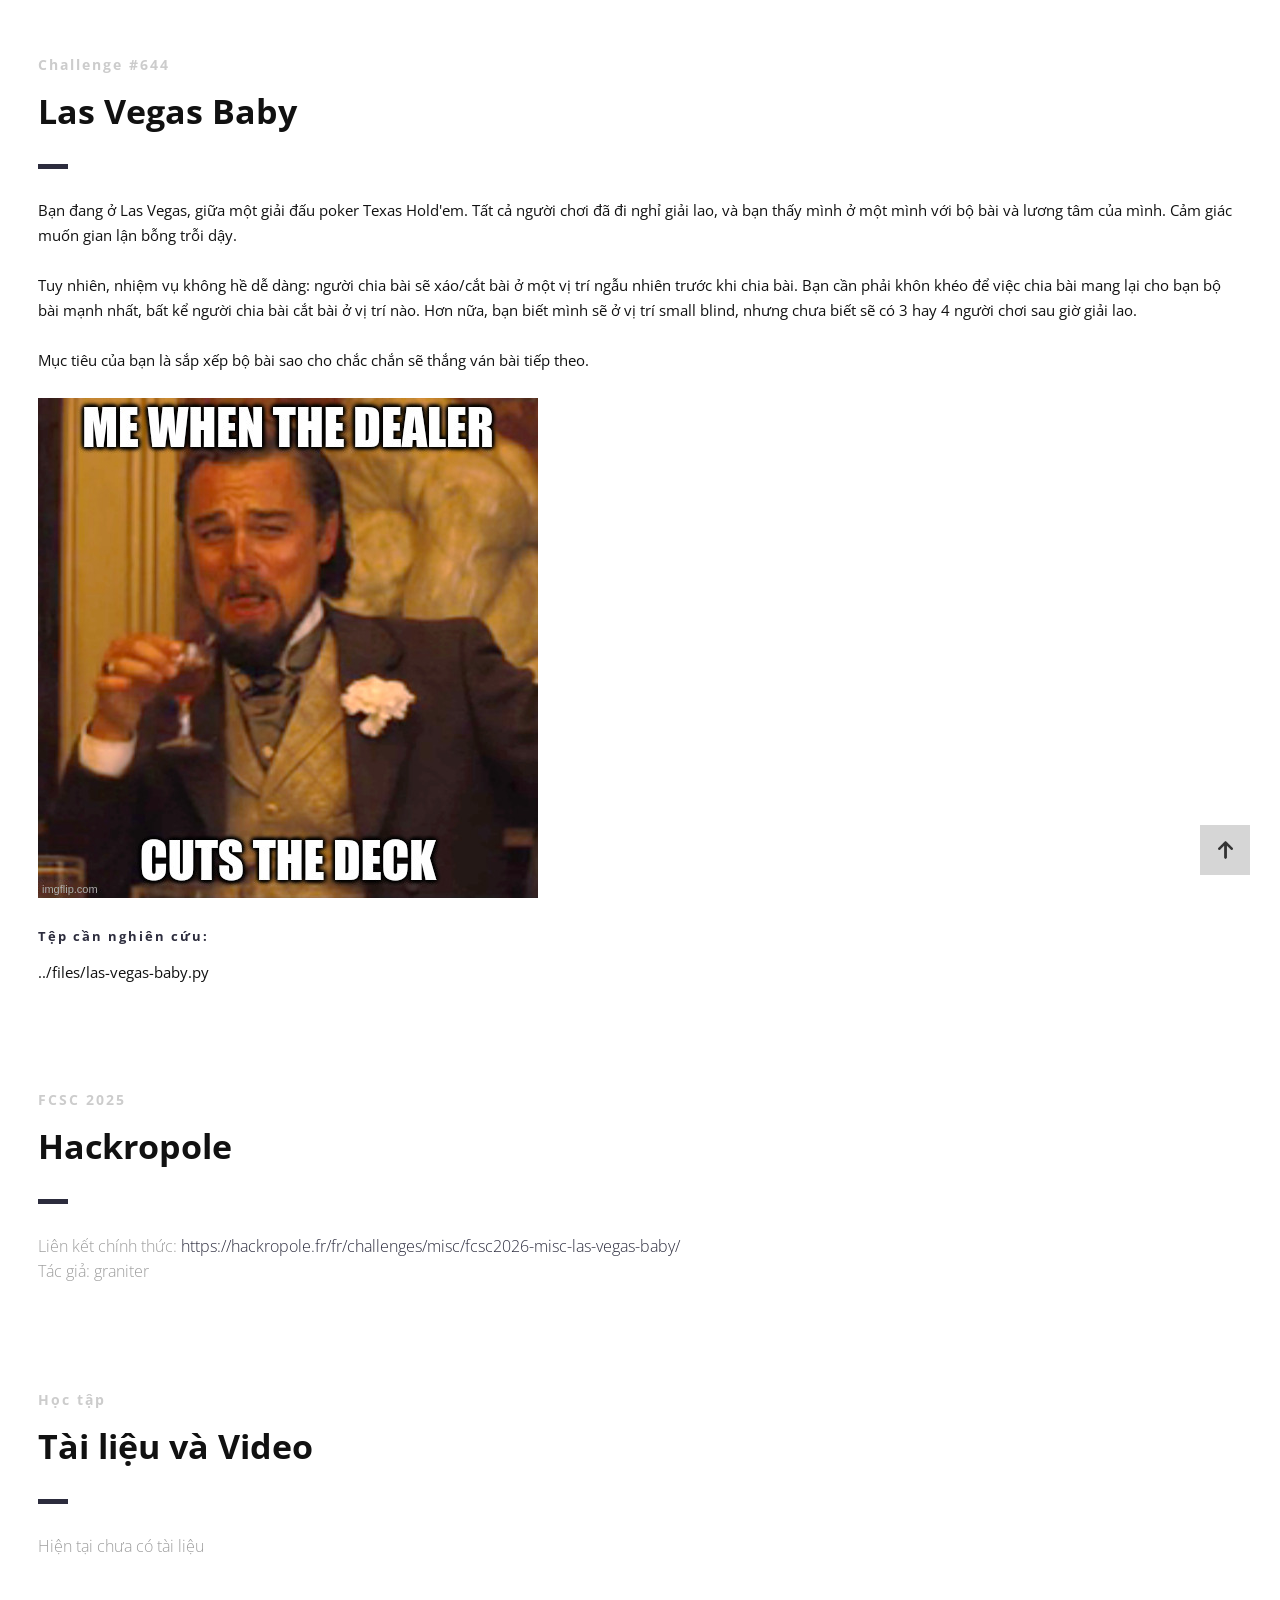
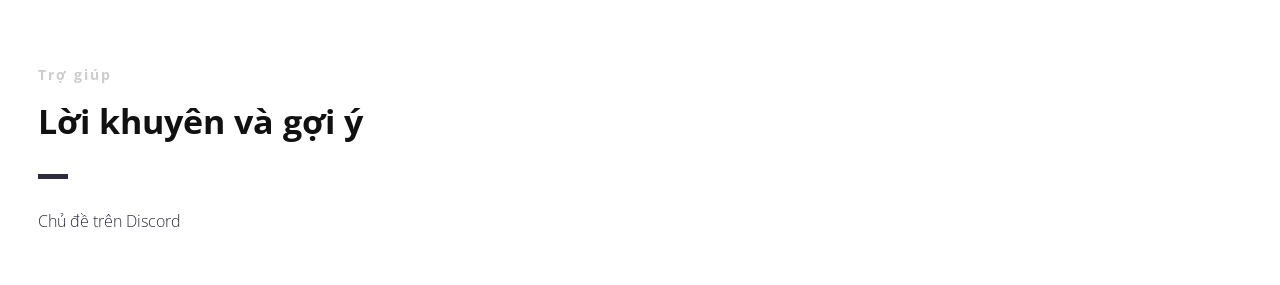
<file: presentation/index_vi.html>
<!DOCTYPE html>
<html>

<head lang="vi">
    <meta charset="UTF-8">
    <!--Page Title-->
    <title>Hack-Oeil - Các CTF của Cyrhades</title>
    <!--Meta Keywords and Description-->
    <meta name="keywords" content="">
    <meta name="description" content="">
    <meta name="viewport" content="width=device-width, initial-scale=1.0, user-scalable=no" />
    <link rel="shortcut icon" href="./assets/images/favicon.ico" title="Favicon" />
    <link rel="stylesheet" href="./assets/css/style.css">
    <link href='https://fonts.googleapis.com/css?family=Open+Sans:400,300,600,700,800' rel='stylesheet' type='text/css'>
    <script src="./assets/js/highlight.min.js"></script>
    <script>
        document.addEventListener('DOMContentLoaded', () => {
            // Vérifie si la fenêtre est dans une iframe
            if (window.self !== window.top) {
                document.querySelectorAll('a').forEach((link) => {
                    link.addEventListener('click', (event) => {
                        const a = event.target.closest('a[href^="http"]');
                        if (a) {
                            event.preventDefault();
                            window.parent.postMessage({
                                type: "open-external",
                                url: a.href
                            }, "*");
                        }
                    });
                });
            }
            // Active la coloration syntaxique :
            if (window.hljs) {
                hljs.highlightAll();
            } else {
                console.error("Highlight.js non chargé !");
            }
        });
    </script>
</head>

<body>

    <div id="wrapper">
        <!--Main Content Area-->
        <main id="content">
            <!--Ctf-->
            <section class="ctf scrollto">
                <article class="row clearfix">
                    <div class="col-1">
                        <div class="section-heading">
                            <h3>Challenge #644</h3>
                            <h2 class="section-title">Las Vegas Baby</h2>
                            <p>
Bạn đang ở Las Vegas, giữa một giải đấu poker Texas Hold'em. Tất cả người chơi đã đi nghỉ giải lao, và bạn thấy mình ở một mình với bộ bài và lương tâm của mình. Cảm giác muốn gian lận bỗng trỗi dậy.
<br /><br />
Tuy nhiên, nhiệm vụ không hề dễ dàng: người chia bài sẽ xáo/cắt bài ở một vị trí ngẫu nhiên trước khi chia bài. Bạn cần phải khôn khéo để việc chia bài mang lại cho bạn bộ bài mạnh nhất, bất kể người chia bài cắt bài ở vị trí nào. Hơn nữa, bạn biết mình sẽ ở vị trí small blind, nhưng chưa biết sẽ có 3 hay 4 người chơi sau giờ giải lao.
<br /><br />
Mục tiêu của bạn là sắp xếp bộ bài sao cho chắc chắn sẽ thắng ván bài tiếp theo.
<br /><br />
<img src="assets/images/las-vegas-baby.png">
                            </p>
                            <h4>Tệp cần nghiên cứu:</h4>
                            <p>../files/las-vegas-baby.py</p>
                        </div>
                    </div>
                </article>

                <article class="row clearfix">
                    <div class="col-1">
                        <div class="section-heading">
                            <h3>FCSC 2025</h3>
                            <h2 class="section-title">Hackropole</h2>
                            <p class="section-subtitle">
                                Liên kết chính thức:
                                <a target="_blank" href="https://hackropole.fr/fr/challenges/misc/fcsc2026-misc-las-vegas-baby/">https://hackropole.fr/fr/challenges/misc/fcsc2026-misc-las-vegas-baby/</a>
                                <br />
                                Tác giả: graniter
                            </p>
                        </div>
                    </div>
                </article>

                <article class="row clearfix">
                    <div class="col-1">
                        <div class="section-heading">
                            <h3>Học tập</h3>
                            <h2 class="section-title">Tài liệu và Video</h2>
                            <p class="section-subtitle">
                                Hiện tại chưa có tài liệu
                            </p>
                        </div>
                    </div>
                </article>

                <article class="row clearfix">
                    <div class="col-1">
                        <div class="section-heading">
                            <h3>Trợ giúp</h3>
                            <h2 class="section-title">Lời khuyên và gợi ý</h2>
                            <p class="section-subtitle">
                                <a target="_blank"
                                    href="https://discord.com/channels/1175764392307077120/1175764601716092948">Chủ đề trên Discord</a>
                            </p>
                        </div>
                    </div>
                </article>
            </section>
            <!--End of Ctf-->
        </main>
        <!--End Main Content Area-->

        <a id="scrollUp" href="#wrapper" style="position: fixed; z-index: 1000;"
            aria-label="Cuộn lên đầu trang" title="Trở lại đầu trang web"></a>
    </div>
</body>

</html>
</file>
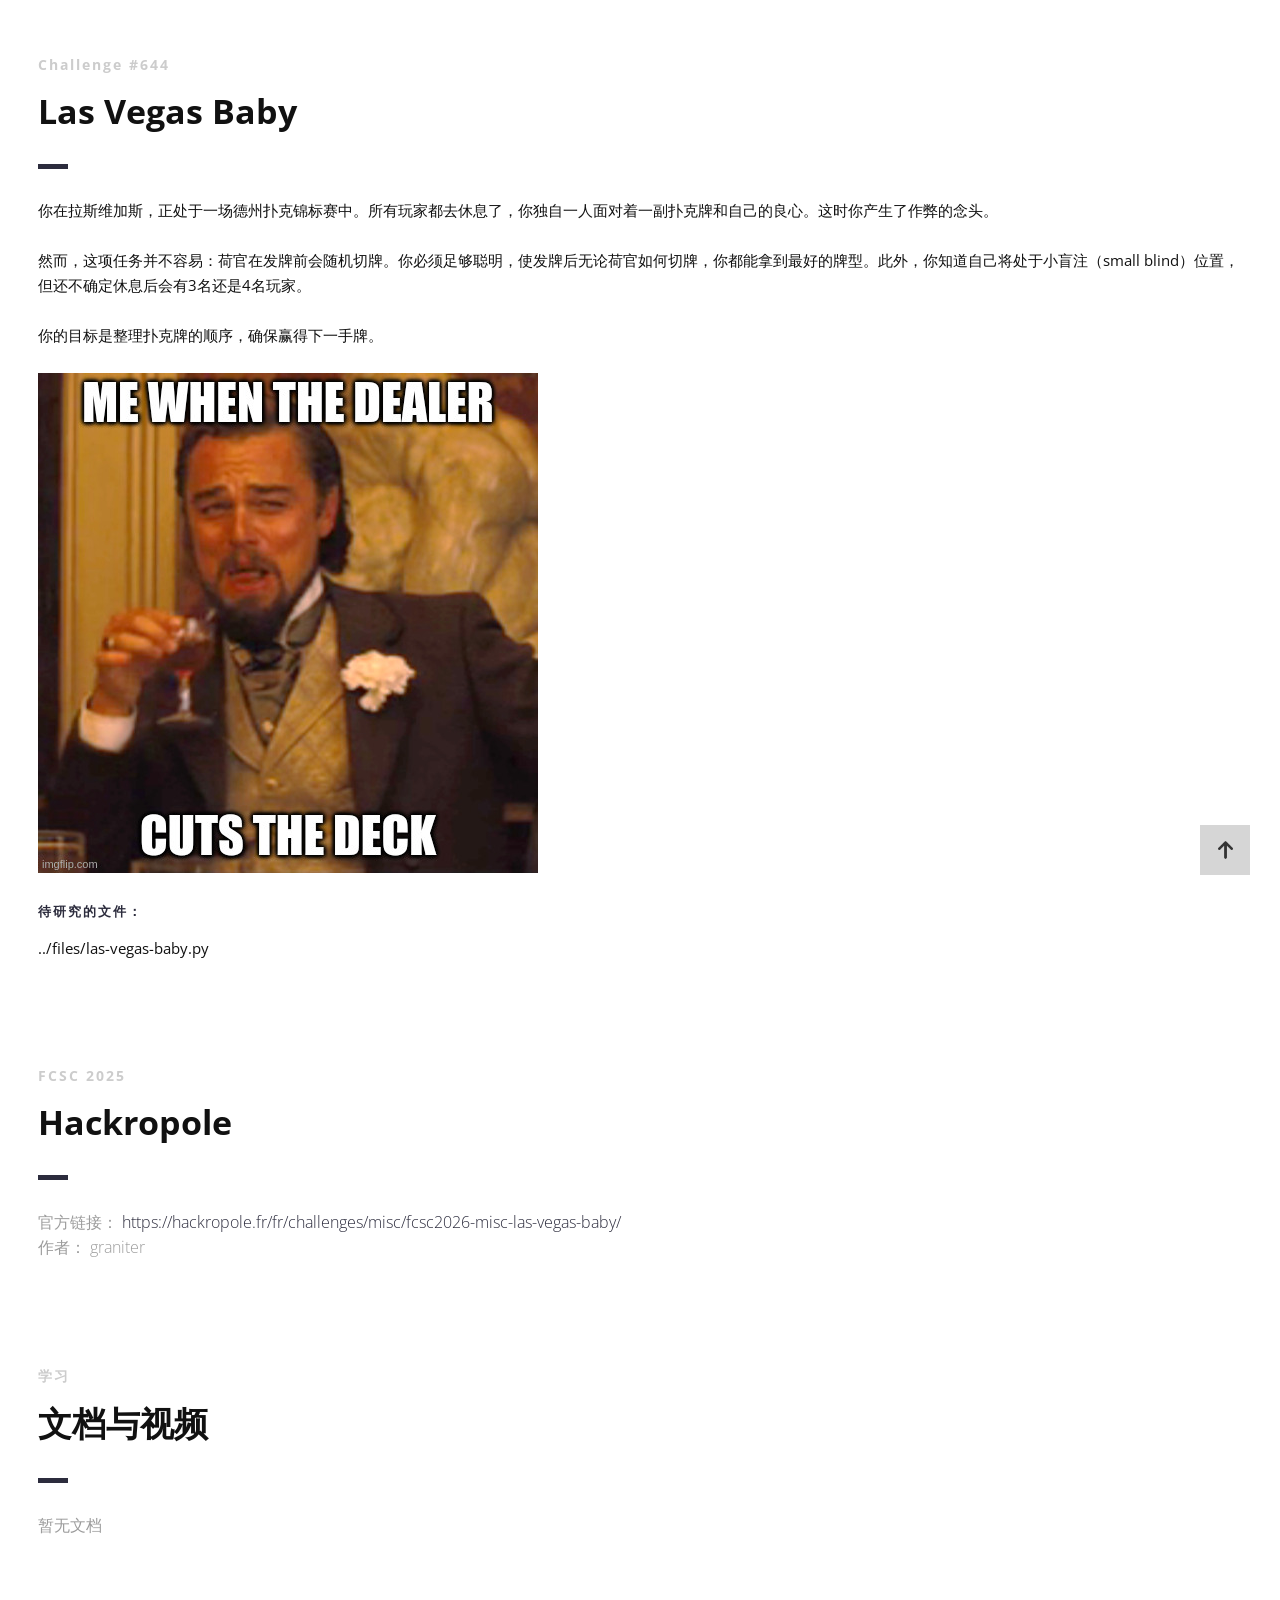
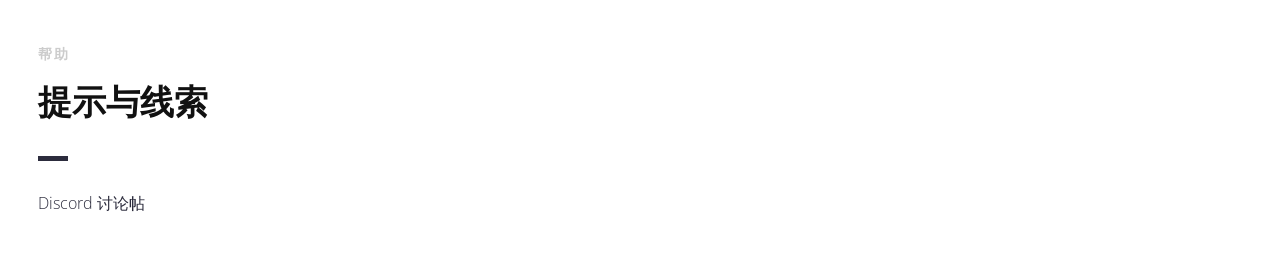
<file: presentation/index_zh.html>
<!DOCTYPE html>
<html>

<head lang="zh">
    <meta charset="UTF-8">
    <!--Page Title-->
    <title>Hack-Oeil - Cyrhades 的 CTF</title>
    <!--Meta Keywords and Description-->
    <meta name="keywords" content="">
    <meta name="description" content="">
    <meta name="viewport" content="width=device-width, initial-scale=1.0, user-scalable=no" />
    <link rel="shortcut icon" href="./assets/images/favicon.ico" title="Favicon" />
    <link rel="stylesheet" href="./assets/css/style.css">
    <link href='https://fonts.googleapis.com/css?family=Open+Sans:400,300,600,700,800' rel='stylesheet' type='text/css'>
    <script src="./assets/js/highlight.min.js"></script>
    <script>
        document.addEventListener('DOMContentLoaded', () => {
            // Vérifie si la fenêtre est dans une iframe
            if (window.self !== window.top) {
                document.querySelectorAll('a').forEach((link) => {
                    link.addEventListener('click', (event) => {
                        const a = event.target.closest('a[href^="http"]');
                        if (a) {
                            event.preventDefault();
                            window.parent.postMessage({
                                type: "open-external",
                                url: a.href
                            }, "*");
                        }
                    });
                });
            }
            // Active la coloration syntaxique :
            if (window.hljs) {
                hljs.highlightAll();
            } else {
                console.error("Highlight.js non chargé !");
            }
        });
    </script>
</head>

<body>

    <div id="wrapper">
        <!--Main Content Area-->
        <main id="content">
            <!--Ctf-->
            <section class="ctf scrollto">
                <article class="row clearfix">
                    <div class="col-1">
                        <div class="section-heading">
                            <h3>Challenge #644</h3>
                            <h2 class="section-title">Las Vegas Baby</h2>
                            <p>
你在拉斯维加斯，正处于一场德州扑克锦标赛中。所有玩家都去休息了，你独自一人面对着一副扑克牌和自己的良心。这时你产生了作弊的念头。
<br /><br />
然而，这项任务并不容易：荷官在发牌前会随机切牌。你必须足够聪明，使发牌后无论荷官如何切牌，你都能拿到最好的牌型。此外，你知道自己将处于小盲注（small blind）位置，但还不确定休息后会有3名还是4名玩家。
<br /><br />
你的目标是整理扑克牌的顺序，确保赢得下一手牌。
<br /><br />
<img src="assets/images/las-vegas-baby.png">
                            </p>
                            <h4>待研究的文件：</h4>
                            <p>../files/las-vegas-baby.py</p>
                        </div>
                    </div>
                </article>

                <article class="row clearfix">
                    <div class="col-1">
                        <div class="section-heading">
                            <h3>FCSC 2025</h3>
                            <h2 class="section-title">Hackropole</h2>
                            <p class="section-subtitle">
                                官方链接：
                                <a target="_blank" href="https://hackropole.fr/fr/challenges/misc/fcsc2026-misc-las-vegas-baby/">https://hackropole.fr/fr/challenges/misc/fcsc2026-misc-las-vegas-baby/</a>
                                <br />
                                作者： graniter
                            </p>
                        </div>
                    </div>
                </article>

                <article class="row clearfix">
                    <div class="col-1">
                        <div class="section-heading">
                            <h3>学习</h3>
                            <h2 class="section-title">文档与视频</h2>
                            <p class="section-subtitle">
                                暂无文档
                            </p>
                        </div>
                    </div>
                </article>

                <article class="row clearfix">
                    <div class="col-1">
                        <div class="section-heading">
                            <h3>帮助</h3>
                            <h2 class="section-title">提示与线索</h2>
                            <p class="section-subtitle">
                                <a target="_blank"
                                    href="https://discord.com/channels/1175764392307077120/1175764601716092948">Discord 讨论帖</a>
                            </p>
                        </div>
                    </div>
                </article>
            </section>
            <!--End of Ctf-->
        </main>
        <!--End Main Content Area-->

        <a id="scrollUp" href="#wrapper" style="position: fixed; z-index: 1000;"
            aria-label="回到顶部" title="返回网站顶部"></a>
    </div>
</body>

</html>
</file>
<file: presentation/assets/css/style.css>
*,
*:before,
*:after {
    -webkit-box-sizing: border-box;
    -moz-box-sizing: border-box;
    box-sizing: border-box;
}

body,
div,
dl,
dt,
dd,
ul,
ol,
li,
h1,
h2,
h3,
h4,
h5,
h6,
pre,
form,
blockquote,
th,
td {
    margin: 0;
    padding: 0;
    direction: ltr;
}

body {
    margin: 0;
    padding: 0;
    -webkit-font-smoothing: antialiased;
    overflow-x: hidden;
}

p {
    line-height: 25px;
}

code:not([class*="language"]) {
    color: #DE3384;
}

pre {
    width: 600px;
    max-width: 100%;
    overflow-x: auto;
    white-space: pre;
    background: #eee;
    padding: 10px;
    border-radius: 8px;
}

.row img {
    height: auto;
    max-width: 100%;
}

a {
    text-decoration: none;
    line-height: inherit;
    -webkit-transition: opacity 0.3s ease-out;
    -moz-transition: opacity 0.3s ease-out;
    -o-transition: opacity 0.3s ease-out;
    transition: opacity 0.3s ease-out;
}

iframe {
    border: 0 !important;
}

section {
    clear: both;
    overflow: hidden;
}

.row {
    max-width: 1245px;
    margin: 0 auto;
    padding: 25px 0 0 0;
    position: relative;
}

.no-padding-bottom .row,
.no-padding-bottom div,
.no-padding-bottom.row {
    padding-bottom: 0;
}

.no-padding-top.row,
.no-padding-top div {
    padding-top: 0;
}

.big-padding-top {
    padding-top: 75px !important;
}

.big-padding-bottom {
    padding-bottom: 85px !important;
}

[class*='col-'] {
    float: left;
    padding: 20px;
}

.clearfix:after {
    content: "";
    display: table;
    clear: both;
}

h1 {
    padding: 20px 0;
}

h2 {
    padding: 14px 0;
}

h3 {
    padding: 10px 0;
}

h4 {
    padding: 7px 0;
}

h5 {
    padding: 7px 0;
}

h6 {
    padding: 7px 0;
}

.text-left {
    text-align: left;
}

.text-center {
    text-align: center;
}

.text-right {
    text-align: right;
}

.section-heading {
    padding: 0 0 15px 0;
}

.section-subtitle {
    font-size: 18px;
    padding-top: 0;
}

.section-heading h3 {
    font-size: 14px;
    font-weight: bold;
    color: #ccc;
    letter-spacing: 2px;
    padding-bottom: 0;
}

.section-heading h4 {
    font-size: 13px;
    font-weight: bold;
    color: #2C2C3D;
    letter-spacing: 2px;
    padding-bottom: 0;
}

#scrollUp {
    bottom: 15px;
    right: 30px;
    width: 50px;
    height: 50px;
    margin-bottom: 10px;
    padding: 0 5px 20px 5px;
    background: #ccc;
    background-size: 30%;
    background-repeat: no-repeat;
    background-image: url('../images/arrow-up.png');
    background-position: center;
    -webkit-transition: margin-bottom 150ms linear;
    -moz-transition: margin-bottom 150ms linear;
    -o-transition: margin-bottom 150ms linear;
    transition: margin-bottom 150ms linear;
    opacity: 0.8;
}

#scrollUp:hover {
    margin-bottom: 25px;
}

.section-subtitle img {
    height: 32px;
    width: auto;
    vertical-align: middle;
}

.section-subtitle img.capture {
    width: 100%;
    height: auto;
    vertical-align: middle;
}

body {
    background: #fff;
}

a,
.la-ball-triangle-path {
    color: #2C2C3D;
}

a:hover,
#header.nav-solid nav a:hover {
    color: #2C2C3D;
}

.icon i {
    color: #2C2C3D;
}

#banner .section-heading:before,
.testimonial.classic footer:before {
    background: #2C2C3D;
}

.pricing-block-content:hover {
    border-color: #2C2C3D;
}

#header nav a,
#header i {
    color: #111;
}

#header.nav-solid,
#header.nav-solid a,
#header.nav-solid i,
#nav-mobile ul li a {
    color: #333;
}

#header.nav-solid .active {
    color: #2C2C3D;
    border-color: #2C2C3D;
}

.primary-color,
.featured .pricing {
    background-color: #2C2C3D;
}

.primary-color,
.primary-color .section-title,
.primary-color .section-subtitle,
.featured .pricing,
.featured .pricing p {
    color: #fff;
}

.section-heading h2:after {
    background: #2C2C3D;
    content: "";
    display: block;
    width: 30px;
    height: 5px;
    margin-top: 30px;
}

.text-center .section-heading h2:after {
    margin: 30px auto 25px auto;
}

.primary-color .icon i,
.primary-color i {
    color: #fff;
}

.secondary-color {
    background-color: #f5f5f5;
}

#banner {
    background: url("../images/banner-image-1.jpg") no-repeat center top;
    background-size: cover;
}

body {
    font-family: 'Open Sans', sans-serif, Arial, Helvetica;
    font-size: 15px;
    font-weight: normal;
    color: #111;
}

#banner h1 {
    font-family: 'Open Sans', sans-serif, Arial, Helvetica;
    font-size: 62px;
    line-height: 60px;
    font-weight: 800;
    color: #111;
}

#banner h2 {
    font-family: 'Open Sans', sans-serif, Arial, Helvetica;
    font-size: 18px;
    font-weight: 300;
    color: #111;
}

.section-title {
    font-family: 'Open Sans', sans-serif, Arial, Helvetica;
    font-size: 34px;
    font-weight: 700;
    color: #111;
}

.section-subtitle {
    font-family: 'Open Sans', sans-serif, Arial, Helvetica;
    font-size: 16px;
    font-weight: 300;
    color: #9c9c9c;
}

.testimonial q {
    font-family: 'Open Sans', sans-serif, Arial, Helvetica;
    font-size: 17px;
    font-weight: 300;
}

.testimonial.classic q,
.testimonial.classic footer {
    color: #111;
}

h1 {
    font-family: 'Open Sans', sans-serif, Arial, Helvetica;
    font-size: 40px;
    font-weight: 300;
    color: #111;
}

h2 {
    font-family: 'Open Sans', sans-serif, Arial, Helvetica;
    font-size: 34px;
    font-weight: 300;
    color: #111;
}

h3 {
    font-family: 'Open Sans', sans-serif, Arial, Helvetica;
    font-size: 30px;
    font-weight: 700;
    color: #111;
}

h4 {
    font-family: 'Open Sans', sans-serif, Arial, Helvetica;
    font-size: 18px;
    font-weight: 400;
    color: #111;
}

h5 {
    font-family: 'Open Sans', sans-serif, Arial, Helvetica;
    font-size: 16px;
    font-weight: 400;
    color: #111;
}

h6 {
    font-family: 'Open Sans', sans-serif, Arial, Helvetica;
    font-size: 14px;
    font-weight: 400;
    color: #111;
}

.button,
input[type="submit"] {
    font-family: 'Open Sans', sans-serif, Arial, Helvetica;
    font-size: 14px;
    font-weight: bold;
    color: #111;
}

.button,
input[type="submit"] {
    border-color: #111;
}

.button:hover,
input[type="submit"]:hover {
    border-color: #2C2C3D;
    color: #2C2C3D;
}

#banner .button {
    font-family: 'Open Sans', sans-serif, Arial, Helvetica;
    font-size: 16px;
    color: #111;
}

#banner .button {
    border-color: #111;
}

#banner .button:hover {
    color: #2C2C3D;
    border-color: #2C2C3D;
}

#landing-footer,
#landing-footer p,
#landing-footer a {
    font-family: 'Open Sans', sans-serif, Arial, Helvetica;
    font-size: 12px;
    font-weight: normal;
    color: #999;
}

#landing-footer i {
    color: #999;
}

/* RTL Support for Arabic */
html[dir="rtl"] body,
html[dir="rtl"] div,
html[dir="rtl"] dl,
html[dir="rtl"] dt,
html[dir="rtl"] dd,
html[dir="rtl"] ul,
html[dir="rtl"] ol,
html[dir="rtl"] li,
html[dir="rtl"] h1,
html[dir="rtl"] h2,
html[dir="rtl"] h3,
html[dir="rtl"] h4,
html[dir="rtl"] h5,
html[dir="rtl"] h6,
html[dir="rtl"] pre,
html[dir="rtl"] form,
html[dir="rtl"] blockquote,
html[dir="rtl"] th,
html[dir="rtl"] td,
html[dir="rtl"] p {
    direction: rtl !important;
    text-align: right !important;
}

html[dir="rtl"] [class*='col-'] {
    float: right;
}
</file>
